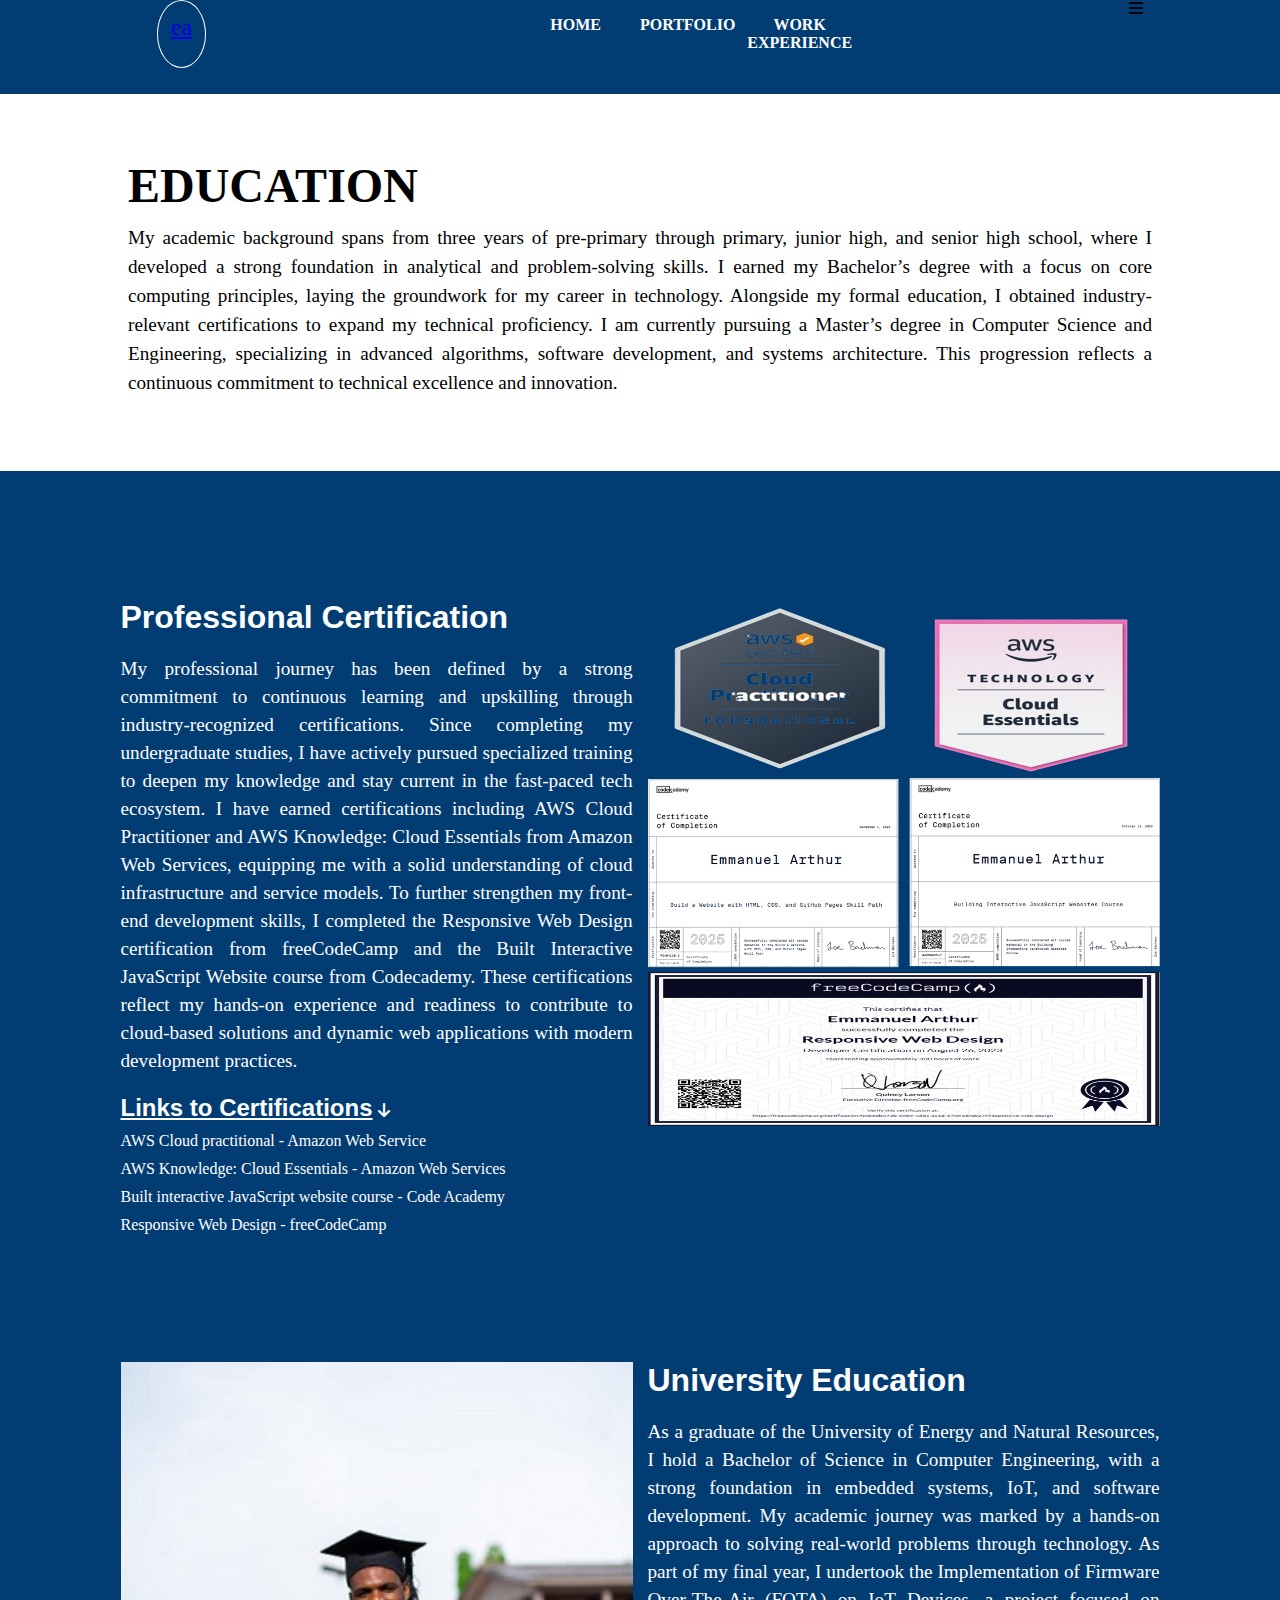
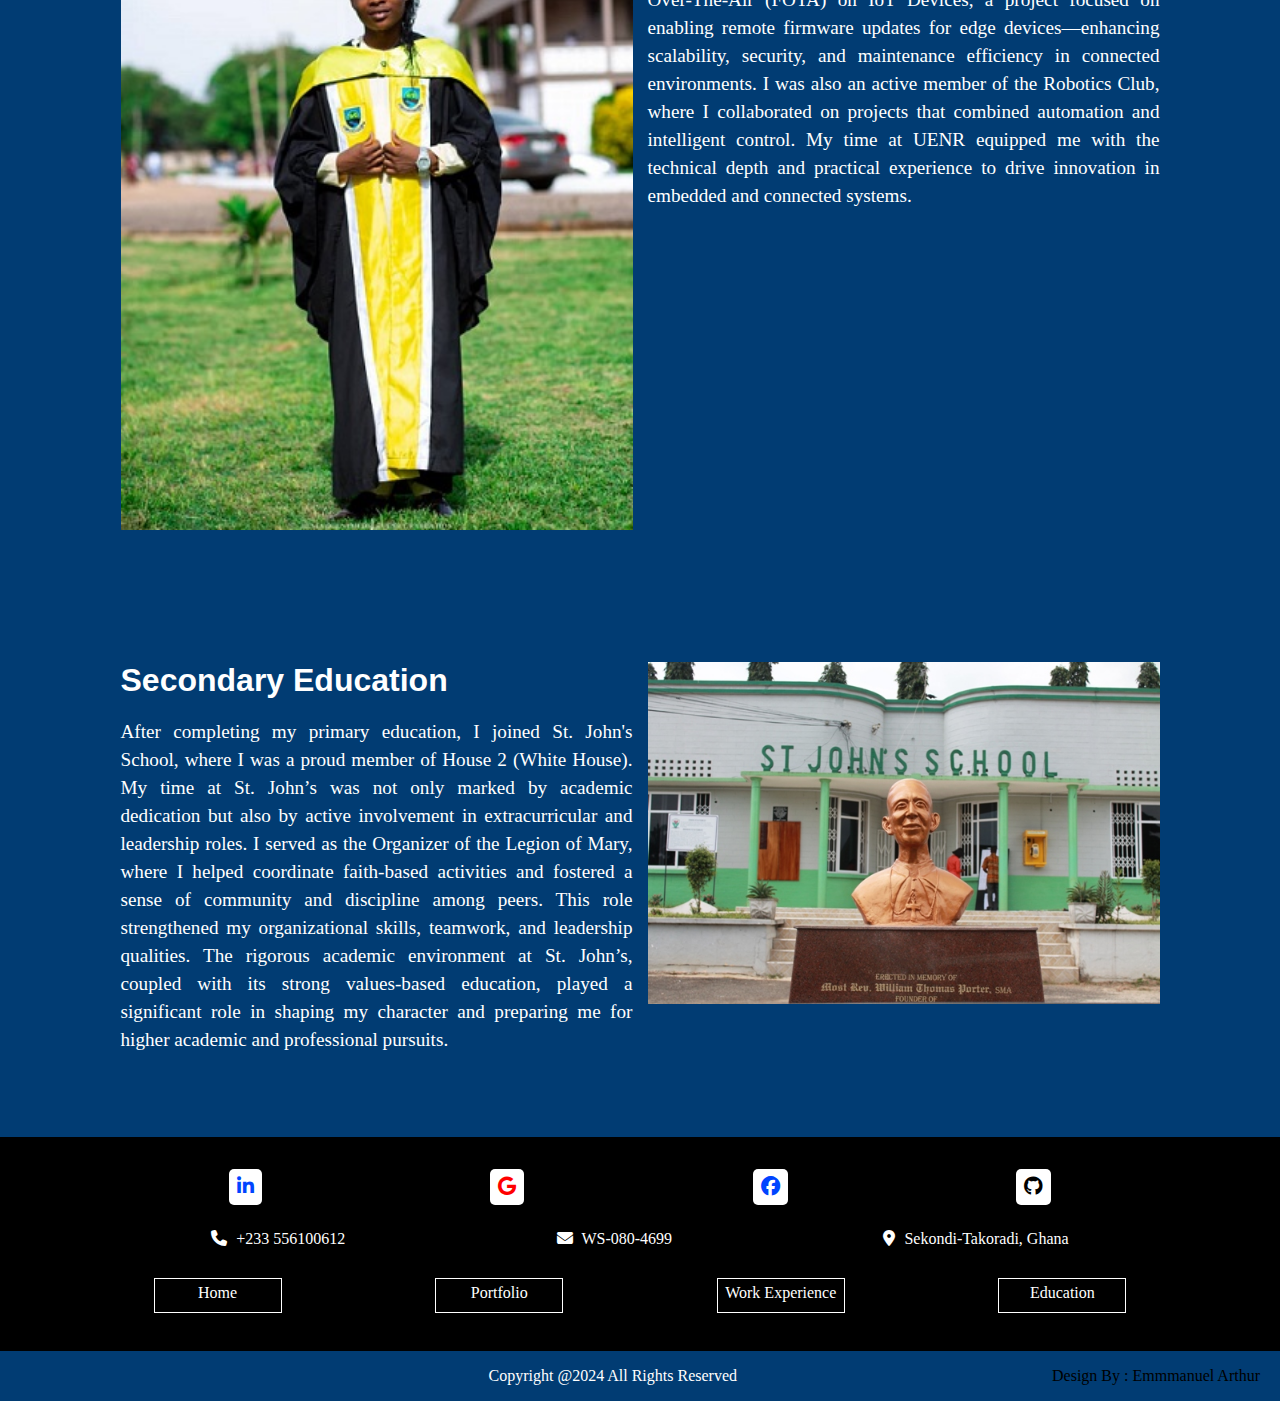
<file: education.html>
<!DOCTYPE html>
<html lang="en">
<head>
    <meta charset="UTF-8">
    <meta name="viewport" content="width=device-width, initial-scale=1.0">
    <title>Education</title>
    <link rel="stylesheet" href="./styles/home_styles.css">
    <link rel="stylesheet" href="./styles/education_styles.css">
    <link rel="stylesheet" href="./styles/project_styles.css">
    <link rel="stylesheet" href="https://cdnjs.cloudflare.com/ajax/libs/font-awesome/6.5.1/css/all.min.css">
</head>
<body>
    <nav>
        <div id="icon"><a href="./index.html">ea</a></div>
        <ul>
            <li><a href="./index.html">HOME</a></li>
            <li><a href="./project.html">PORTFOLIO</a></li>
            <li><a href="./work_experience.html">WORK EXPERIENCE</a></li>
        </ul>
        <i class="fa fa-bars" id="menu-icon" onclick="showMenu()"></i>
    </nav>
    <div id="education-header">
        <h8>EDUCATION</h8>
        <p>My academic background spans from three years of pre-primary through primary, junior high, and senior high school, where I developed a strong foundation in analytical and problem-solving skills. I earned my Bachelor’s degree with a focus on core computing principles, laying the groundwork for my career in technology. Alongside my formal education, I obtained industry-relevant certifications to expand my technical proficiency. I am currently pursuing a Master’s degree in Computer Science and Engineering, specializing in advanced algorithms, software development, and systems architecture. This progression reflects a continuous commitment to technical excellence and innovation.</p>
    </div>
    <div id="education-section">
        <div class="education-container">
            <div class="education-details">
                <h7>Professional Certification</h7>
                <p>My professional journey has been defined by a strong commitment to continuous learning and upskilling through industry-recognized certifications. Since completing my undergraduate studies, I have actively pursued specialized training to deepen my knowledge and stay current in the fast-paced tech ecosystem. I have earned certifications including AWS Cloud Practitioner and AWS Knowledge: Cloud Essentials from Amazon Web Services, equipping me with a solid understanding of cloud infrastructure and service models. To further strengthen my front-end development skills, I completed the Responsive Web Design certification from freeCodeCamp and the Built Interactive JavaScript Website course from Codecademy. These certifications reflect my hands-on experience and readiness to contribute to cloud-based solutions and dynamic web applications with modern development practices.</p>
                <span id="cert-links-header">Links to Certifications</span><i class="fa fa-arrow-down"></i>
                <div id="cert-links">
                    <a href="https://www.credly.com/badges/ae5a25a7-b95c-45ff-b2c6-5602620f9922/public_url" target="_blank">AWS Cloud practitional - Amazon Web Service</a>
                    <a href="https://www.credly.com/badges/5d7f3197-0994-4041-a4f9-4774304a9c0e/public_url" target="_blank">AWS Knowledge: Cloud Essentials - Amazon Web Services</a>
                    <a href="https://www.codecademy.com/profiles/dev0424997765/certificates/36ae898a1d1c8524815305b2d1d2ebab" target="_blank">Built interactive JavaScript website course - Code Academy</a>
                    <a href="https://freecodecamp.org/certification/fccb6eb073b-e9b9-4d6c-ac1d-570936fab27f/responsive-web-design" target="_blank">Responsive Web Design - freeCodeCamp</a>
                </div>
            </div>
            <div class="education-img">
                <img src="./image/cert.png" alt="project-img-1">
            </div>
        </div>
        <div class="education-container">
            <div class="education-img item-order-img">
                <img src="./image/grad_pic.jpg" alt="project-img-1">
            </div>
            <div class="education-details item-order-details">
                <h7>University Education</h7>
                <p>As a graduate of the University of Energy and Natural Resources, I hold a Bachelor of Science in Computer Engineering, with a strong foundation in embedded systems, IoT, and software development. My academic journey was marked by a hands-on approach to solving real-world problems through technology. As part of my final year, I undertook the Implementation of Firmware Over-The-Air (FOTA) on IoT Devices, a project focused on enabling remote firmware updates for edge devices—enhancing scalability, security, and maintenance efficiency in connected environments. I was also an active member of the Robotics Club, where I collaborated on projects that combined automation and intelligent control. My time at UENR equipped me with the technical depth and practical experience to drive innovation in embedded and connected systems.</p>
            </div>
        </div>
        <div class="education-container">
            <div class="education-details item-order-details">
                <h7>Secondary Education</h7>
                <p>After completing my primary education, I joined St. John's School, where I was a proud member of House 2 (White House). My time at St. John’s was not only marked by academic dedication but also by active involvement in extracurricular and leadership roles. I served as the Organizer of the Legion of Mary, where I helped coordinate faith-based activities and fostered a sense of community and discipline among peers. This role strengthened my organizational skills, teamwork, and leadership qualities. The rigorous academic environment at St. John’s, coupled with its strong values-based education, played a significant role in shaping my character and preparing me for higher academic and professional pursuits.</p>
            </div>
            <div class="education-img item-order-img">
                <img src="./image/St_Johns-School_Sekondi.jpg" alt="project-img-1">
            </div>
        </div>
    </div>
    <footer>
        <div id="socials">
            <a href="https://www.linkedin.com/in/dhaka-art" target="_blank"><i class="fa-brands fa-linkedin-in"></i></a>
            <a href="mailto:arthuremmanuel45@gmail.com" target="_blank"><i class="fa-brands fa-google"></i></a>
            <a href="https://www.facebook.com/share/196Rp4WnuY/ " target="_blank"><i class="fa-brands fa-facebook"></i></a>
            <a href="https://www.github.com/Arthur-Emmanuel45" target="_blank"><i class="fa-brands fa-github"></i></a>
        </div>
        <div id="address">
            <p><i class="fa-solid fa-phone"></i> +233 556100612</p>
            <p><i class="fa-solid fa-envelope"></i> WS-080-4699</p>
            <p><i class="fa-solid fa-location-dot"></i> Sekondi-Takoradi, Ghana</p>
        </div>        
        <div id="footer-nav">           
            <a href="./index.html">Home</a>
            <a href="./project.html">Portfolio</a>
            <a href="./work_experience.html">Work Experience</a>
            <a href="./education.html">Education</a>
        </div>
    </footer>
    <div id="rights">
        <p>Copyright @2024 All Rights Reserved</p>
        <p>Design By : Emmmanuel Arthur</p>
    </div>
    <script src="./home_script.js"></script>
</body>
</html>
</file>
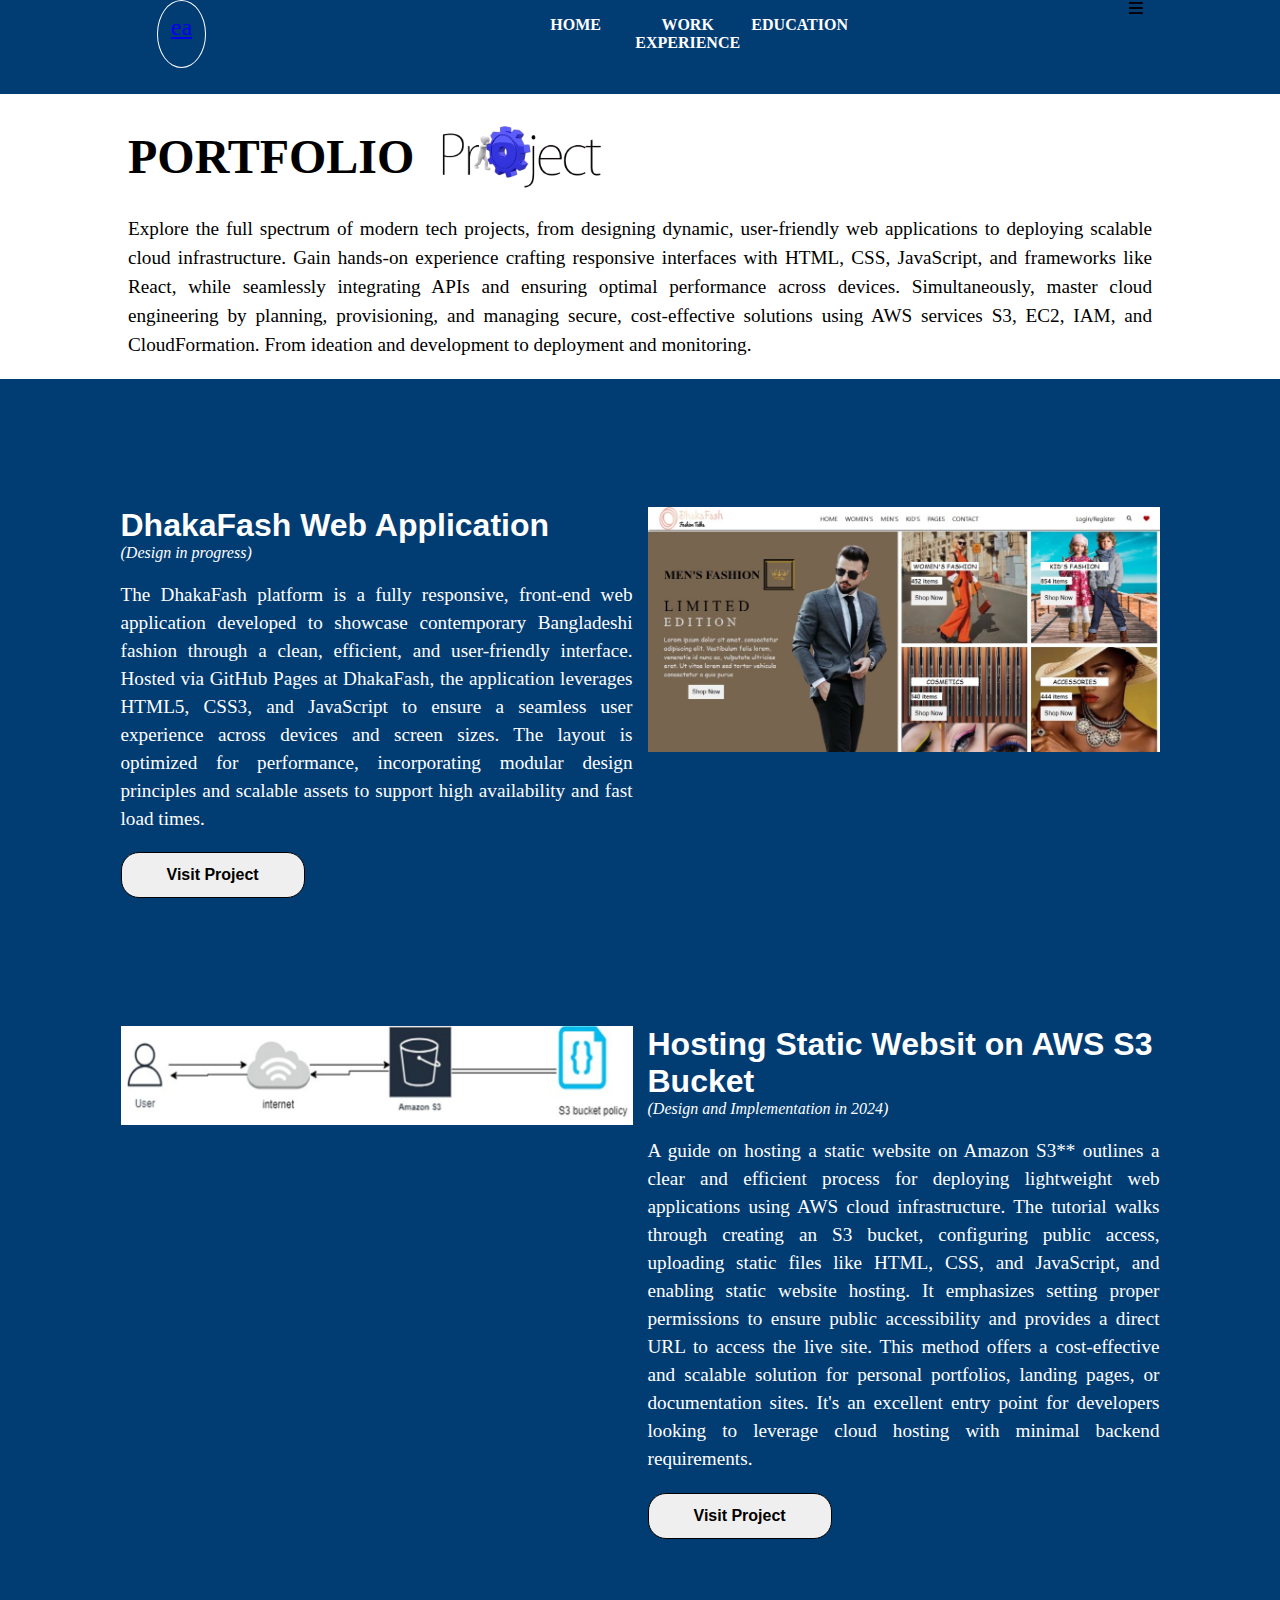
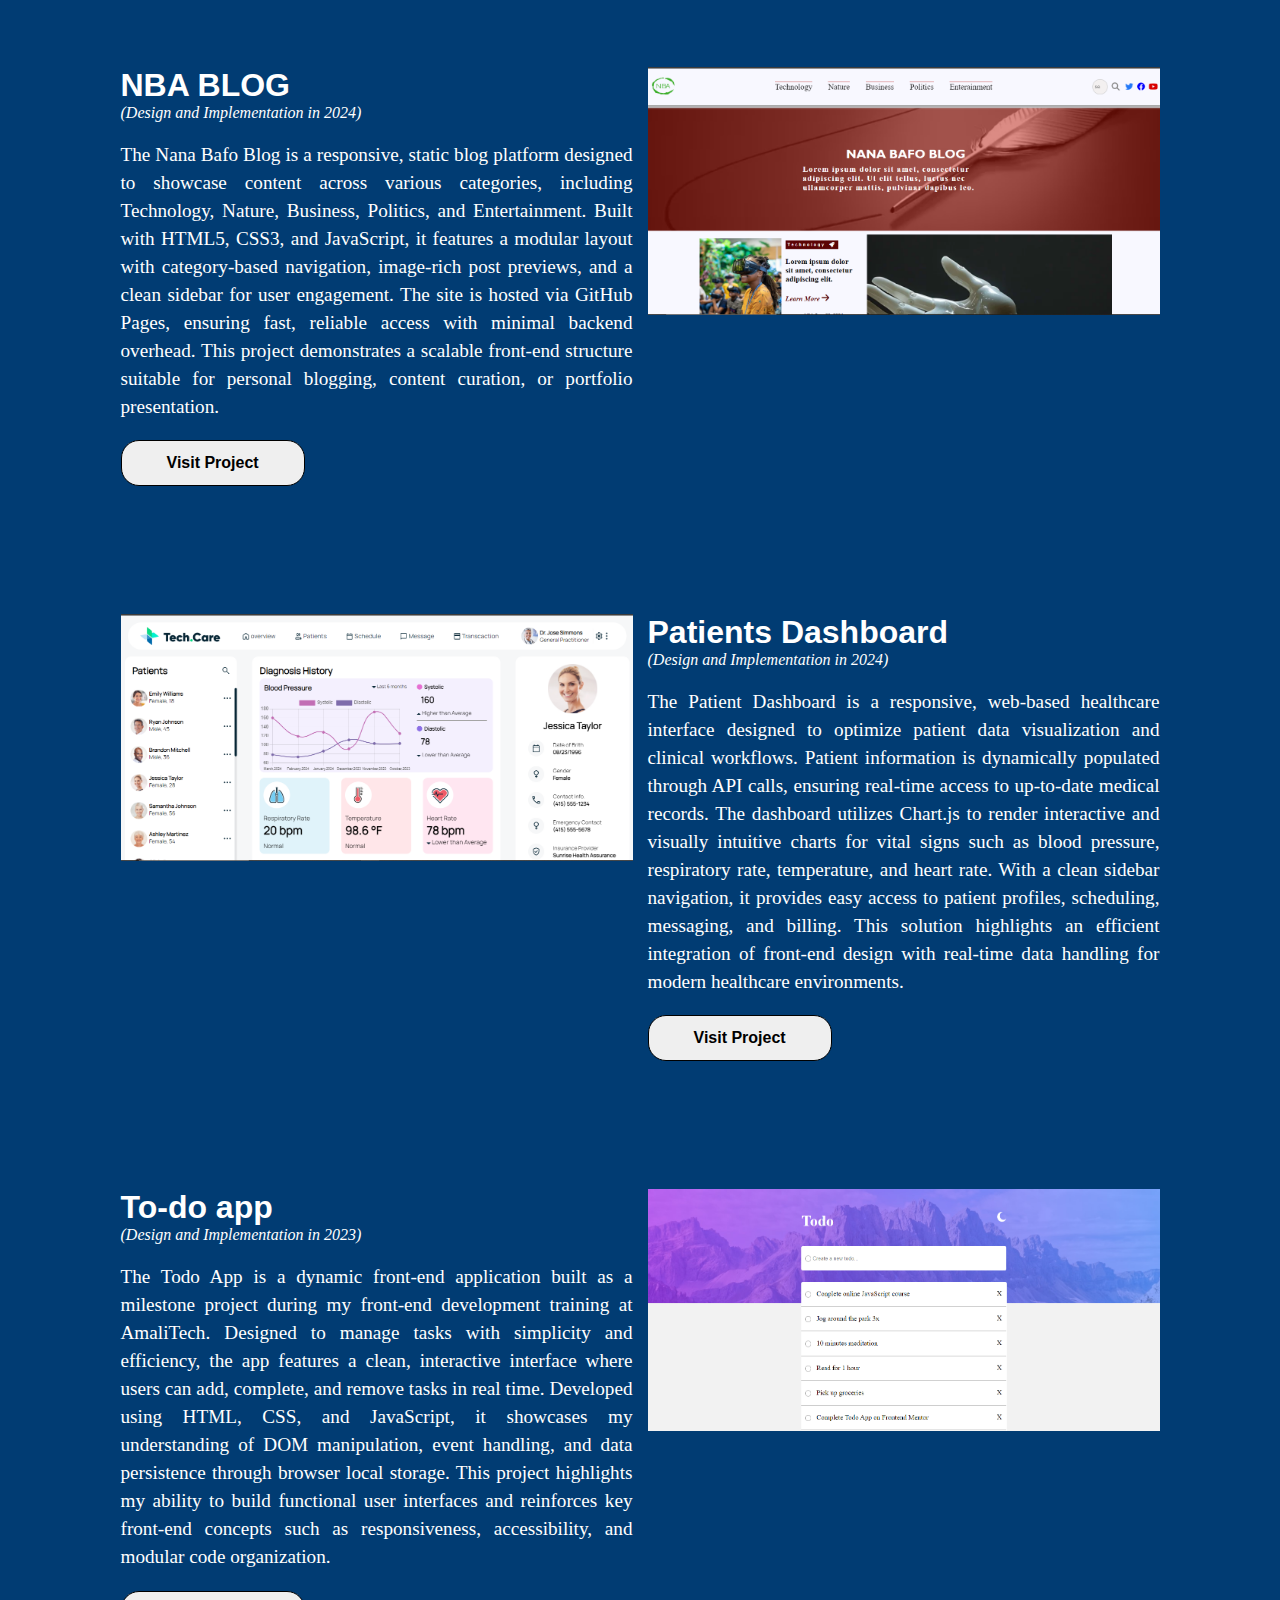
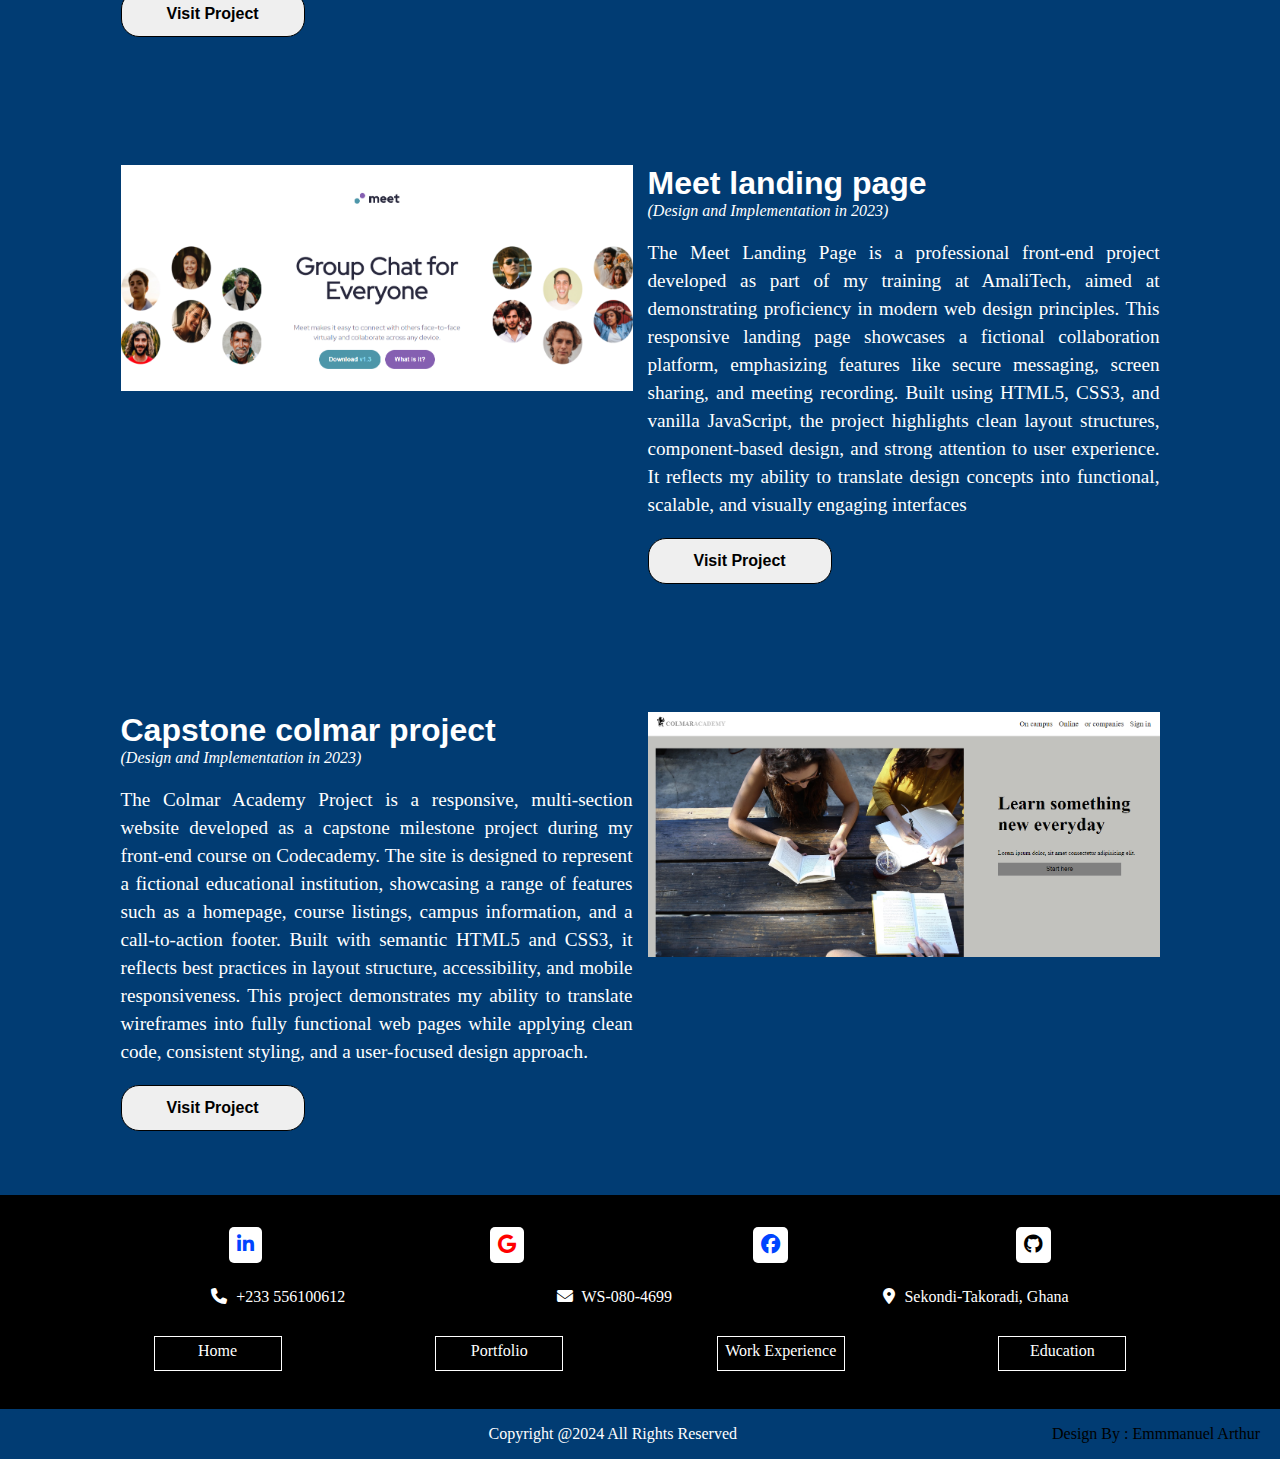
<file: project.html>
<!DOCTYPE html>
<html lang="en">
<head>
    <meta charset="UTF-8">
    <meta name="viewport" content="width=device-width, initial-scale=1.0">
    <title>Project</title>
    <link rel="stylesheet" href="./styles/home_styles.css">
    <link rel="stylesheet" href="./styles/project_styles.css">
    <link rel="stylesheet" href="https://cdnjs.cloudflare.com/ajax/libs/font-awesome/6.5.1/css/all.min.css">

</head>        
    <nav>
        <div id="icon"><a href="./index.html">ea</a></div>
        <ul>
            <li><a href="./index.html">HOME</a></li>
            <li><a href="./work_experience.html">WORK EXPERIENCE</a></li>
            <li><a href="./education.html">EDUCATION</a></li>
        </ul>
        <i class="fa fa-bars" id="menu-icon" onclick="showMenu()"></i>
    </nav>
    <div id="portfolio-container">
        <div id="portfolio-heading">
            <span>PORTFOLIO</span>
            <img src="./image/project-header.png" alt="PROJECT">
        </div>
        <P>Explore the full spectrum of modern tech projects, from designing dynamic, user-friendly web applications to deploying scalable cloud infrastructure. Gain hands-on experience crafting responsive interfaces with HTML, CSS, JavaScript, and frameworks like React, while seamlessly integrating APIs and ensuring optimal performance across devices. Simultaneously, master cloud engineering by planning, provisioning, and managing secure, cost-effective solutions using AWS services S3, EC2, IAM, and CloudFormation. From ideation and development to deployment and monitoring.</P>
    </div>
    <div id="poject-section">
        <div class="project-container">
            <div class="project-details">
                <h7>DhakaFash Web Application</h7>
                <i>(Design in progress)</i>
                <p>The DhakaFash platform is a fully responsive, front-end web application developed to showcase contemporary Bangladeshi fashion through a clean, efficient, and user-friendly interface. Hosted via GitHub Pages at DhakaFash, the application leverages HTML5, CSS3, and JavaScript to ensure a seamless user experience across devices and screen sizes. The layout is optimized for performance, incorporating modular design principles and scalable assets to support high availability and fast load times.</p>
                <button><a target="_blank" href="https://arthur-emmanuel45.github.io/DhakaFash">Visit Project</a></button>
            </div>
            <div class="project-img">
                <img src="./image/dhaka_fash_img.jpg" alt="project-img-1">
            </div>
        </div>
        <div class="project-container">
            <div class="project-img item-order-img">
                <img src="./image/project_pics/s3_bucket_img.png" alt="project-img-2">
            </div>
            <div class="project-details item-order-details">
                <h7>Hosting Static Websit on AWS S3 Bucket</h7>
                <i>(Design and Implementation in 2024)</i>
                <p>A guide on hosting a static website on Amazon S3** outlines a clear and efficient process for deploying lightweight web applications using AWS cloud infrastructure. The tutorial walks through creating an S3 bucket, configuring public access, uploading static files like HTML, CSS, and JavaScript, and enabling static website hosting. It emphasizes setting proper permissions to ensure public accessibility and provides a direct URL to access the live site. This method offers a cost-effective and scalable solution for personal portfolios, landing pages, or documentation sites. It's an excellent entry point for developers looking to leverage cloud hosting with minimal backend requirements.</p>
                <button><a target="_blank" href="https://medium.com/@arthur.emmanuel45/hosting-a-static-website-on-amazon-s3-065f5372e429">Visit Project</a></button>
            </div>
        </div>
        <div class="project-container">
            <div class="project-details">
                <h7>NBA BLOG</h7>
                <i>(Design and Implementation in 2024)</i>
                <p>The Nana Bafo Blog is a responsive, static blog platform designed to showcase content across various categories, including Technology, Nature, Business, Politics, and Entertainment. Built with HTML5, CSS3, and JavaScript, it features a modular layout with category-based navigation, image-rich post previews, and a clean sidebar for user engagement. The site is hosted via GitHub Pages, ensuring fast, reliable access with minimal backend overhead. This project demonstrates a scalable front-end structure suitable for personal blogging, content curation, or portfolio presentation.</p>
                <button><a target="_blank" href="https://arthur-emmanuel45.github.io/NBA/">Visit Project</a></button>
            </div>
            <div class="project-img">
                <img src="./image/project_pics/nba.png" alt="project-img-4">
            </div>
        </div>
        <div class="project-container">
            <div class="project-img item-order-img">
                <img src="./image/project_pics/patients-dashboard.png" alt="project-img-3">
            </div>
            <div class="project-details item-order-details">
                <h7>Patients Dashboard</h7>
                <i>(Design and Implementation in 2024)</i>
                <p>The Patient Dashboard is a responsive, web-based healthcare interface designed to optimize patient data visualization and clinical workflows. Patient information is dynamically populated through API calls, ensuring real-time access to up-to-date medical records. The dashboard utilizes Chart.js to render interactive and visually intuitive charts for vital signs such as blood pressure, respiratory rate, temperature, and heart rate. With a clean sidebar navigation, it provides easy access to patient profiles, scheduling, messaging, and billing. This solution highlights an efficient integration of front-end design with real-time data handling for modern healthcare environments.</p>
                <button><a target="_blank" href="https://arthur-emmanuel45.github.io/patients_dashboard/">Visit Project</a></button>
            </div>
        </div>
        <div class="project-container">
            <div class="project-details">
                <h7>To-do app</h7>
                <i>(Design and Implementation in 2023)</i>
                <p>The Todo App is a dynamic front-end application built as a milestone project during my front-end development training at AmaliTech. Designed to manage tasks with simplicity and efficiency, the app features a clean, interactive interface where users can add, complete, and remove tasks in real time. Developed using HTML, CSS, and JavaScript, it showcases my understanding of DOM manipulation, event handling, and data persistence through browser local storage. This project highlights my ability to build functional user interfaces and reinforces key front-end concepts such as responsiveness, accessibility, and modular code organization.</p>
                <button><a target="_blank" href="https://arthur-emmanuel45.github.io/Todo-app/">Visit Project</a></button>
            </div>
            <div class="project-img">
                <img src="./image/project_pics/todo-list.png" alt="project-img-5">
            </div>
        </div>
        <div class="project-container">
            <div class="project-img item-order-img">
                <img src="./image/project_pics/meet-landing.png" alt="project-img-6">
            </div>
            <div class="project-details item-order-details">
                <h7>Meet landing page</h7>
                <i>(Design and Implementation in 2023)</i>
                <p>The Meet Landing Page is a professional front-end project developed as part of my training at AmaliTech, aimed at demonstrating proficiency in modern web design principles. This responsive landing page showcases a fictional collaboration platform, emphasizing features like secure messaging, screen sharing, and meeting recording. Built using HTML5, CSS3, and vanilla JavaScript, the project highlights clean layout structures, component-based design, and strong attention to user experience. It reflects my ability to translate design concepts into functional, scalable, and visually engaging interfaces</p>
                <button><a target="_blank" href="https://arthur-emmanuel45.github.io/meet-landing-page/">Visit Project</a></button>
            </div>
        </div>
        <div class="project-container">
            <div class="project-details">
                <h7>Capstone colmar project</h7>
                <i>(Design and Implementation in 2023)</i>
                <p>The Colmar Academy Project is a responsive, multi-section website developed as a capstone milestone project during my front-end course on Codecademy. The site is designed to represent a fictional educational institution, showcasing a range of features such as a homepage, course listings, campus information, and a call-to-action footer. Built with semantic HTML5 and CSS3, it reflects best practices in layout structure, accessibility, and mobile responsiveness. This project demonstrates my ability to translate wireframes into fully functional web pages while applying clean code, consistent styling, and a user-focused design approach.</p>
                <button><a target="_blank" href="https://arthur-emmanuel45.github.io/capstone_colmar_project/">Visit Project</a></button>
            </div>
            <div class="project-img">
                <img src="./image/project_pics/capstone.png" alt="project-img-7">
            </div>
        </div>
    </div>
    <footer>
        <div id="socials">
            <a href="https://www.linkedin.com/in/dhaka-art" target="_blank"><i class="fa-brands fa-linkedin-in"></i></a>
            <a href="mailto:arthuremmanuel45@gmail.com" target="_blank"><i class="fa-brands fa-google"></i></a>
            <a href="https://www.facebook.com/share/196Rp4WnuY/ " target="_blank"><i class="fa-brands fa-facebook"></i></a>
            <a href="https://www.github.com/Arthur-Emmanuel45" target="_blank"><i class="fa-brands fa-github"></i></a>
        </div>
        <div id="address">
            <p><i class="fa-solid fa-phone"></i> +233 556100612</p>
            <p><i class="fa-solid fa-envelope"></i> WS-080-4699</p>
            <p><i class="fa-solid fa-location-dot"></i> Sekondi-Takoradi, Ghana</p>
        </div>        
        <div id="footer-nav">
            <a href="./index.html">Home</a>
            <a href="./project.html">Portfolio</a>
            <a href="./work_experience.html">Work Experience</a>
            <a href="./education.html">Education</a>
        </div>
    </footer>
    <div id="rights">
        <p>Copyright @2024 All Rights Reserved</p>
        <p>Design By : Emmmanuel Arthur</p>
    </div>
    <script src="./home_script.js"></script>
</body>
</html>
</file>
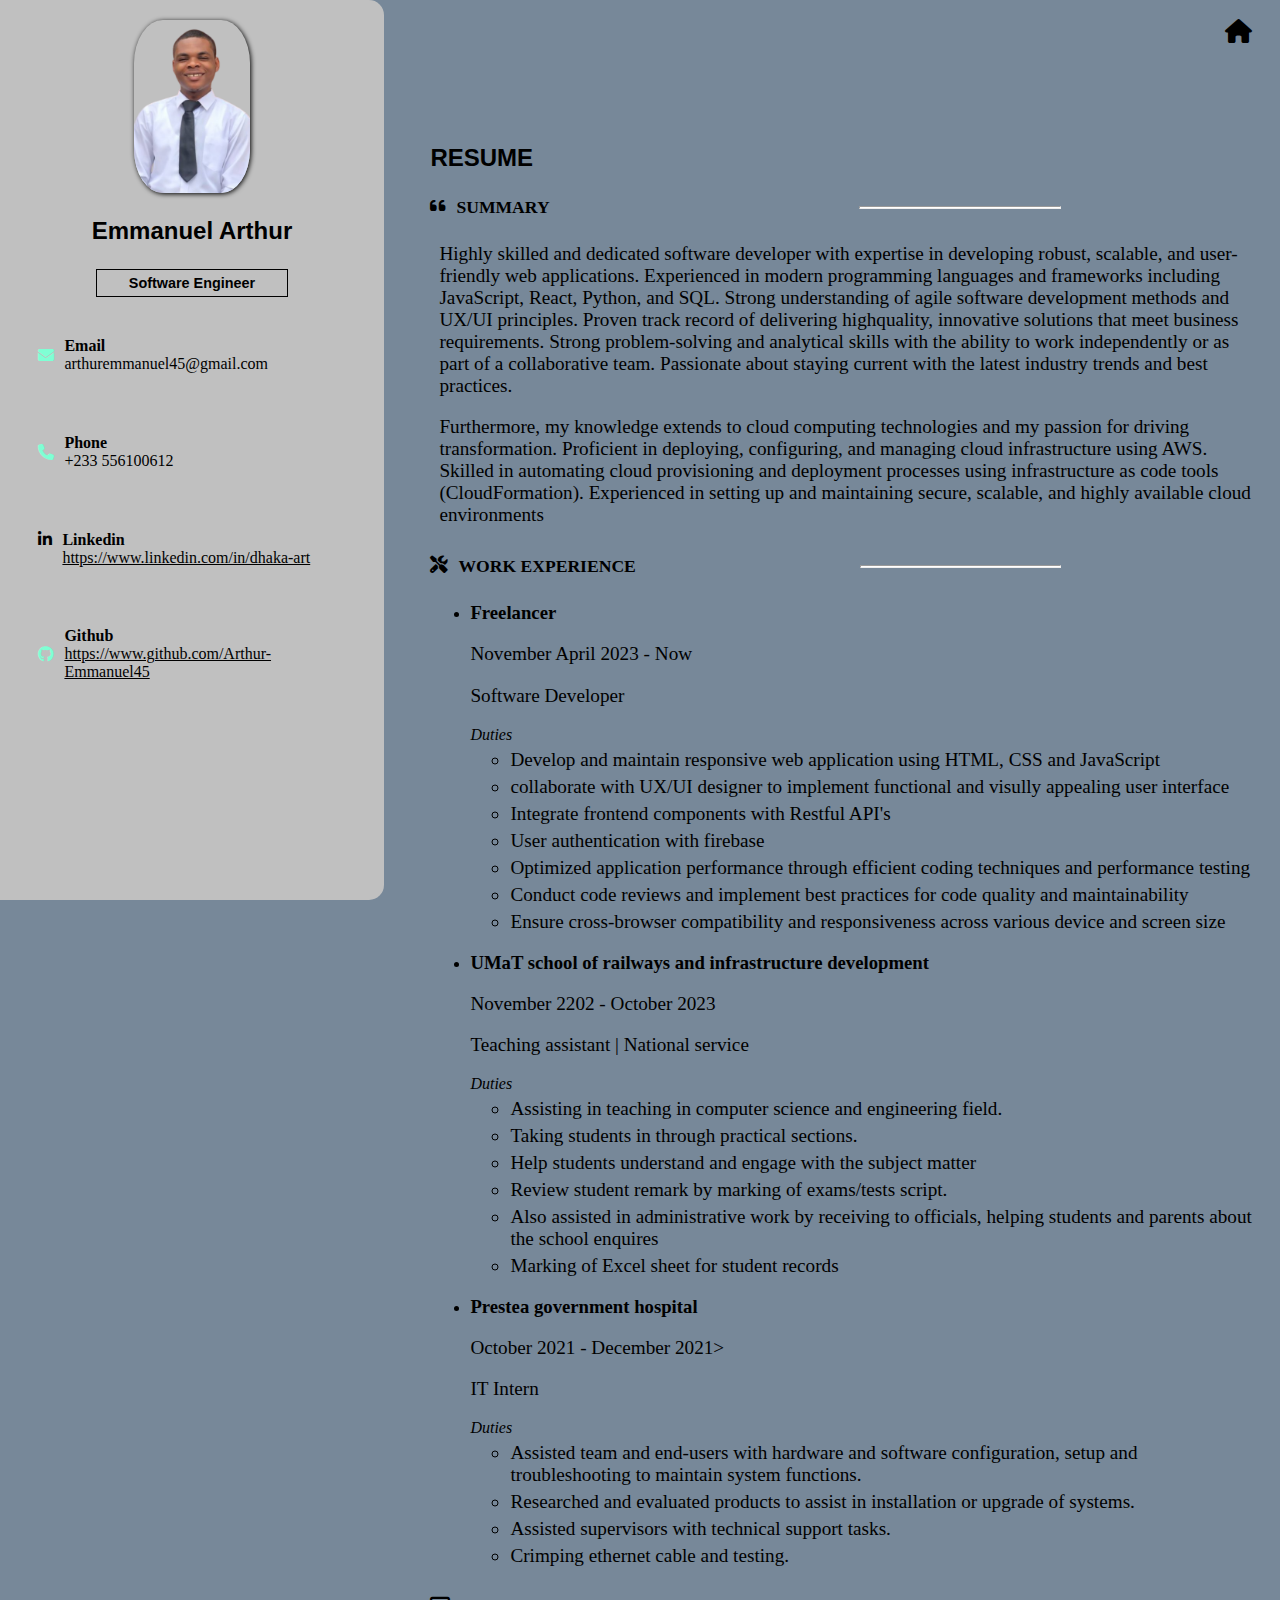
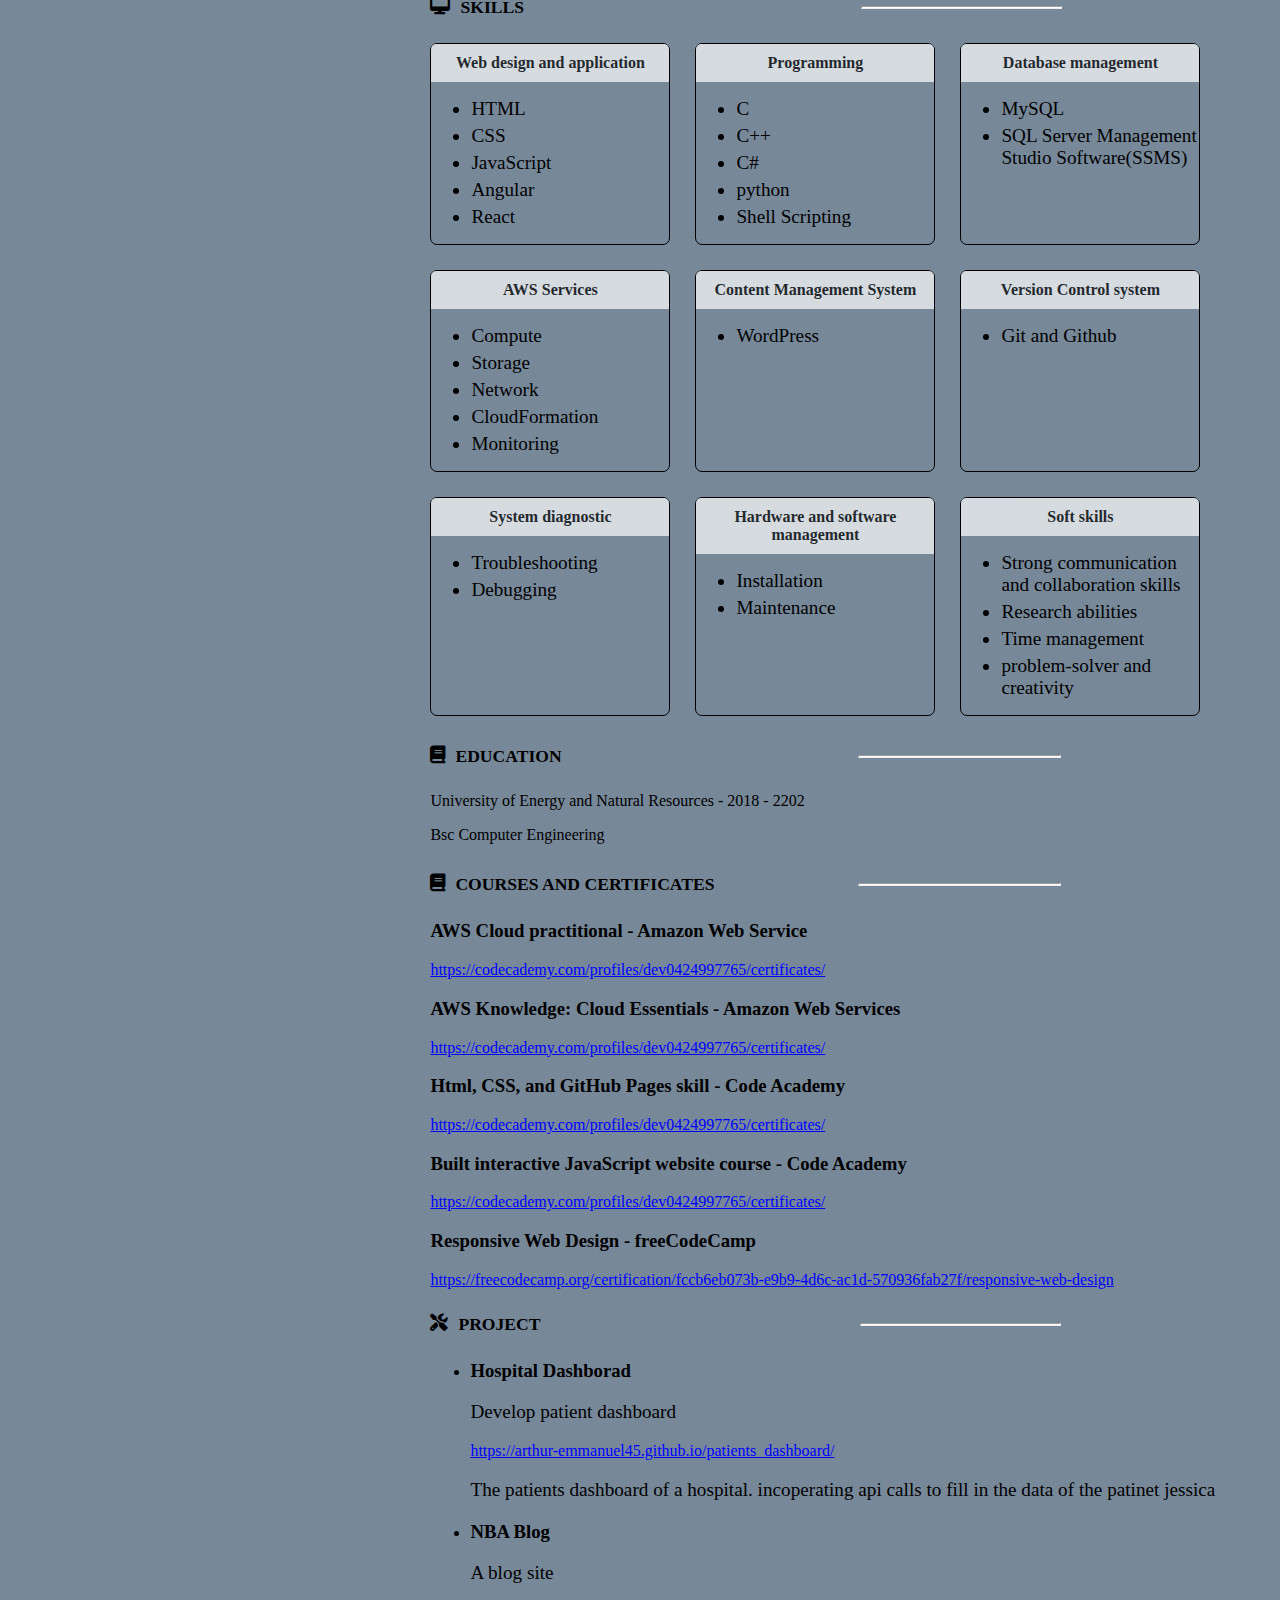
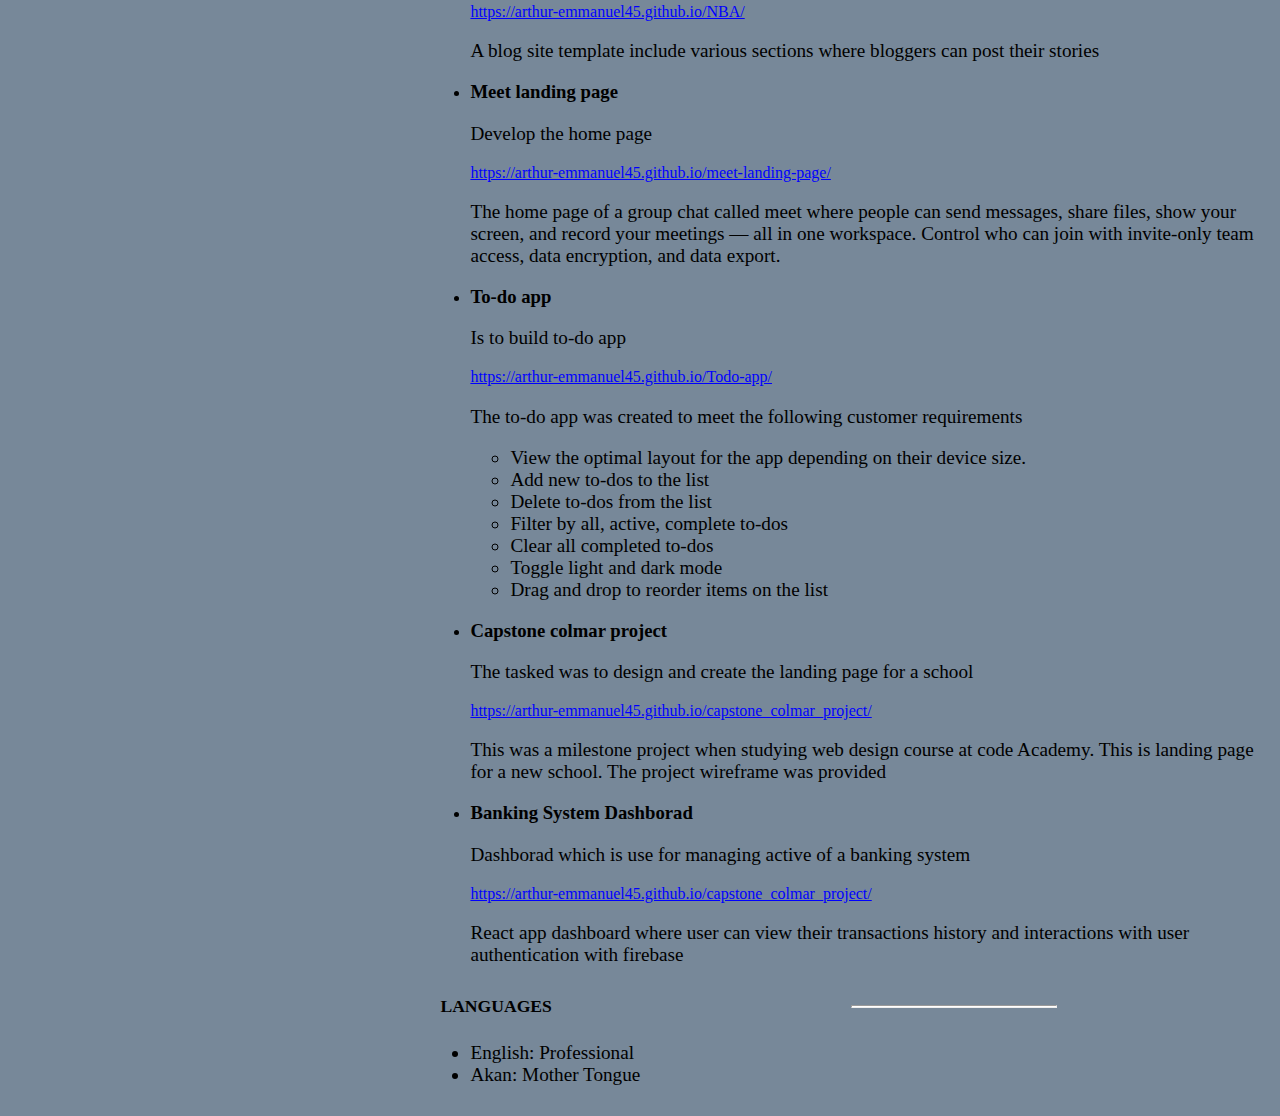
<file: resume.html>
<!DOCTYPE html>
<html lang="en">
<head>
    <meta charset="UTF-8">
    <meta name="viewport" content="width=device-width, initial-scale=1.0">
    <link rel="stylesheet" href="./fontawesome-free-6.5.1-web/css/all.css">
    <link rel="stylesheet" href="./styles/resume_styles.css">
    <title>portfolio</title>
</head>
<body>
    <nav>
        <a href="./index.html"><i class="fa fa-house"></i></a>
    </nav>
    <header>
        <div id="profile-pic">
            <img src="./image/profile_pix2.png" alt="profile picture">
        </div>
        <p id="name">Emmanuel Arthur</p>
        <p id="status">Software Engineer</p>
        <div id="personal-info-container">
            <div class="info-data-container">
                <i class="fa fa-envelope"></i>
                <div class="personal-info">
                    <p>Email</p>
                    <p>arthuremmanuel45@gmail.com</p>
                </div>
            </div>
            <div class="info-data-container">
                <i class="fa fa-phone"></i>
                <div class="personal-info">
                    <p>Phone</p>
                    <p>+233 556100612</p>
                </div>
            </div>
            <div class="info-data-container">
                <i class="fa-brands fa-linkedin-in"></i>
                <div class="personal-info">
                    <p>Linkedin</p>
                    <a href="https://www.linkedin.com/in/dhaka-art">https://www.linkedin.com/in/dhaka-art</a>
                </div>
            </div>
            <div class="info-data-container">
                <i class="fa-brands fa-github"></i>
                <div class="personal-info">
                    <p>Github</p>
                    <a href="https://www.github.com/Arthur-Emmanuel45">https://www.github.com/Arthur-Emmanuel45</a>
                </div>
            </div>
        </div>
    </header>
    <main>
        <h1>RESUME</h1>

        <div class="title">
            <div class="head-title-containter">
                <i class="fa fa-quote-left"></i>
                <div class="title-containter">
                    <h2>SUMMARY</h2>
                    <hr class="title-line">
                </div>
            </div>
            <p class="summary-data">
                Highly skilled and dedicated software developer with expertise in developing robust, scalable,
                and user-friendly web applications. Experienced in modern programming languages and
                frameworks including JavaScript, React, Python, and SQL. Strong understanding of agile
                software development methods and UX/UI principles. Proven track record of delivering highquality, innovative solutions that meet business requirements. Strong problem-solving and
                analytical skills with the ability to work independently or as part of a collaborative team.
                Passionate about staying current with the latest industry trends and best practices.
            </p>
            <p class="summary-data">
                Furthermore, my knowledge extends to cloud computing technologies and my passion for
                driving transformation. Proficient in deploying, configuring, and managing cloud infrastructure
                using AWS. Skilled in automating cloud provisioning and deployment processes using
                infrastructure as code tools (CloudFormation). Experienced in setting up and maintaining secure,
                scalable, and highly available cloud environments            
            </p>
        </div>
        <div class="title">
            <div class="head-title-containter">
                <i class="fa fa-tools"></i>
                <div class="title-containter">
                    <h2>WORK EXPERIENCE</h2>
                    <hr class="title-line">
                </div>
            </div>
            <ul>
                <li>
                    <h3>Freelancer</h3>
                    <p>November April 2023 - Now</p>
                    <p>Software Developer</p>
                    <i>Duties</i>
                    <ul class="dutie-list">
                        <li>Develop and maintain responsive web application using HTML, CSS and JavaScript</li>
                        <li>collaborate with UX/UI designer to implement functional and visully appealing user interface</li>
                        <li>Integrate frontend components with Restful API's</li>
                        <li>User authentication with firebase</li>
                        <li>Optimized application performance through efficient coding techniques and performance testing</li>
                        <li>Conduct code reviews and implement best practices for code quality and maintainability</li>
                        <li>Ensure cross-browser compatibility and responsiveness across various device and screen size</li>
                    </ul>
                </li>
                <li>
                    <h3>UMaT school of railways and infrastructure development</h3>
                    <p>November 2202 - October 2023</p>
                    <p>Teaching assistant | National service</p>
                    <i>Duties</i>
                    <ul class="dutie-list">
                        <li>Assisting in teaching in computer science and engineering field.</li>
                        <li>Taking students in through practical sections.</li>
                        <li>Help students understand and engage with the subject matter</li>
                        <li>Review student remark by marking of exams/tests script.</li>
                        <li>Also assisted in administrative work by receiving to officials, helping students and parents about the school enquires</li>
                        <li> Marking of Excel sheet for student records</li>
                    </ul>
                </li>
                <li>
                    <h3>Prestea government hospital</h3>
                    <p>October 2021 - December 2021></p>
                    <p>IT Intern</p>
                    <i>Duties</i>
                    <ul class="dutie-list">
                        <li>Assisted team and end-users with hardware and software configuration, setup and troubleshooting to maintain system functions.</li>
                        <li>Researched and evaluated products to assist in installation or upgrade of systems.</li>
                        <li>Assisted supervisors with technical support tasks.</li>
                        <li>Crimping ethernet cable and testing.</li>
                    </ul>
                </li>
            </ul>
        </div>
        <div class="title">
            <div class="head-title-containter">
                <i class="fa fa-desktop"></i>
                <div class="title-containter">
                    <h2>SKILLS</h2>
                    <hr class="title-line">
                </div>
            </div>
            <div id="skills">
                <div>
                    <h4>Web design and application</h4>
                    <ul>
                        <li>HTML</li>
                        <li>CSS</li>
                        <li>JavaScript</li>
                        <li>Angular</li>
                        <li>React</li>
                    </ul>
                </div>
                <div>
                    <h4>Programming</h4>
                    <ul>
                        <li>C</li>
                        <li>C++</li>
                        <li>C#</li>
                        <li>python</li>
                        <li>Shell Scripting</li>
                    </ul>
                </div>
                <div>
                    <h4>Database management</h4>
                    <ul>
                        <li>MySQL</li>
                        <li>SQL Server Management Studio Software(SSMS)</li>
                    </ul>
                </div>
                <div>
                    <h4>AWS Services</h4>
                    <ul>
                        <li>Compute</li>
                        <li>Storage</li>
                        <li>Network</li>
                        <li>CloudFormation</li>
                        <li>Monitoring</li>
                    </ul>
                </div>
                <div>
                    <h4>Content Management System</h4>
                    <ul>
                        <li>WordPress</li>
                    </ul>
                </div>
                <div>
                    <h4>Version Control system</h4>
                    <ul>
                        <li>Git and Github</li>
                    </ul>
                </div>
                <div>
                    <h4>System diagnostic</h4>
                    <ul>
                        <li>Troubleshooting</li>
                        <li>Debugging</li>
                    </ul>
                </div>
                <div>
                    <h4>Hardware and software management</h4>
                    <ul>
                        <li>Installation</li>
                        <li>Maintenance</li>
                    </ul>
                </div>
                <div>
                    <h4>Soft skills</h4>
                    <ul>
                        <li>Strong communication and collaboration skills</li>
                        <li>Research abilities</li>
                        <li>Time management</li>
                        <li>problem-solver and creativity</li>
                    </ul>
                </div>
            </div>
        </div>
        <div class="title">
            <div class="head-title-containter">
                <i class="fa fa-book"></i>
                <div class="title-containter">
                    <h2>EDUCATION</h2>
                    <hr class="title-line">
                </div>
            </div>
            <P>University of Energy and Natural Resources - 2018 - 2202</P>
            <P>Bsc Computer Engineering</P>
        </div>
        <div class="title">
            <div class="head-title-containter">
                <i class="fa fa-book"></i>
                <div class="title-containter">
                    <h2>COURSES AND CERTIFICATES</h2>
                    <hr class="title-line">
                </div>
            </div>
            <div>
                <h3>AWS Cloud practitional - Amazon Web Service</h3>
                <a href="https://www.credly.com/badges/ae5a25a7-b95c-45ff-b2c6-5602620f9922/public_url">https://codecademy.com/profiles/dev0424997765/certificates/</a>         
            </div>
            <div>
                <h3>AWS Knowledge: Cloud Essentials - Amazon Web Services</h3>
                <a href="https://www.credly.com/badges/5d7f3197-0994-4041-a4f9-4774304a9c0e/public_url">https://codecademy.com/profiles/dev0424997765/certificates/</a>         
            </div>
            <div>
                <h3>Html, CSS, and GitHub Pages skill - Code Academy</h3>
                <a href="https://www.codecademy.com/profiles/dev0424997765/certificates/5cadfefe5f1de806e9704577">https://codecademy.com/profiles/dev0424997765/certificates/</a>         
            </div>
            <div>
                <h3>Built interactive JavaScript website course - Code Academy</h3>
                <div>
                    <a href="https://www.codecademy.com/profiles/dev0424997765/certificates/36ae898a1d1c8524815305b2d1d2ebab">https://codecademy.com/profiles/dev0424997765/certificates/</a>    
                </div>
            <div>
                <h3>Responsive Web Design - freeCodeCamp</h3>
                <a href=" https://freecodecamp.org/certification/fccb6eb073b-e9b9-4d6c-ac1d-570936fab27f/responsive-web-design"> https://freecodecamp.org/certification/fccb6eb073b-e9b9-4d6c-ac1d-570936fab27f/responsive-web-design</a>    
            </div>
        </div>
        <div class="title">
            <div class="head-title-containter">
                <i class="fa fa-tools"></i>
                <div class="title-containter">
                    <h2>PROJECT</h2>
                    <hr class="title-line">
                </div>
            </div>
            <ul id="project-list">
                <li>
                    <h3>Hospital Dashborad</h3>
                    <p>Develop patient dashboard</p>
                    <a href="https://arthur-emmanuel45.github.io/patients_dashboard/">https://arthur-emmanuel45.github.io/patients_dashboard/</a>
                    <p>The patients dashboard of a hospital. incoperating api calls to fill in the data of the patinet jessica</p>
                </li>
                <li>
                    <h3>NBA Blog</h3>
                    <p>A blog site</p>
                    <a href="https://arthur-emmanuel45.github.io/NBA/">https://arthur-emmanuel45.github.io/NBA/</a>
                    <p>A blog site template include various sections where bloggers can post their stories</p>
                </li>
                <li>
                    <h3>Meet landing page</h3>
                    <p>Develop the home page</p>
                    <a href="https://arthur-emmanuel45.github.io/meet-landing-page/">https://arthur-emmanuel45.github.io/meet-landing-page/</a>
                    <p>The home page of a group chat called meet where people can send messages, share files, show your screen, and record your meetings — all in one workspace. Control who can join with invite-only team access, data encryption, and data export.</p>
                </li>
                <li>
                    <h3>To-do app</h3>
                    <p>Is to build to-do app</p>
                    <a href="https://arthur-emmanuel45.github.io/Todo-app/">https://arthur-emmanuel45.github.io/Todo-app/</a>
                    <p>The to-do app was created to meet the following customer requirements</p>
                    <ul>
                        <li>View the optimal layout for the app depending on their device size.</li>
                        <li>Add new to-dos to the list</li>
                        <li>Delete to-dos from the list</li>
                        <li>Filter by all, active, complete to-dos</li>
                        <li>Clear all completed to-dos</li>
                        <li>Toggle light and dark mode</li>
                        <li>Drag and drop to reorder items on the list</li>
                    </ul>
                </li>
                <li>
                    <h3>Capstone colmar project</h3>
                    <p>The tasked was to design and create the landing page for a school</p>
                    <a href="https://arthur-emmanuel45.github.io/capstone_colmar_project/">https://arthur-emmanuel45.github.io/capstone_colmar_project/</a>
                    <p>This was a milestone project when studying web design course at code Academy. This is landing page for a new school. The project wireframe was provided</p>
                </li>
                <li>
                    <h3>Banking System Dashborad</h3>
                    <p>Dashborad which is use for managing active of a banking system</p>
                    <a href="https://arthur-emmanuel45.github.io/backingSystemDashbord/">https://arthur-emmanuel45.github.io/capstone_colmar_project/</a>
                    <p>React app dashboard where user can view their transactions history and interactions with user authentication with firebase</p>
                </li>
            </ul>
        </div>
        <div class="title">
            <div class="head-title-containter">
                <i class="fa fa-typewriter"></i>
                <div class="title-containter">
                    <h2>LANGUAGES</h2>
                    <hr class="title-line">
                </div>
            </div>
            <ul id="hobby">
                <li>English: Professional</li>
                <li>Akan: Mother Tongue</li>
            </ul>
        </div>
    </main>
</body>
</html>
</file>
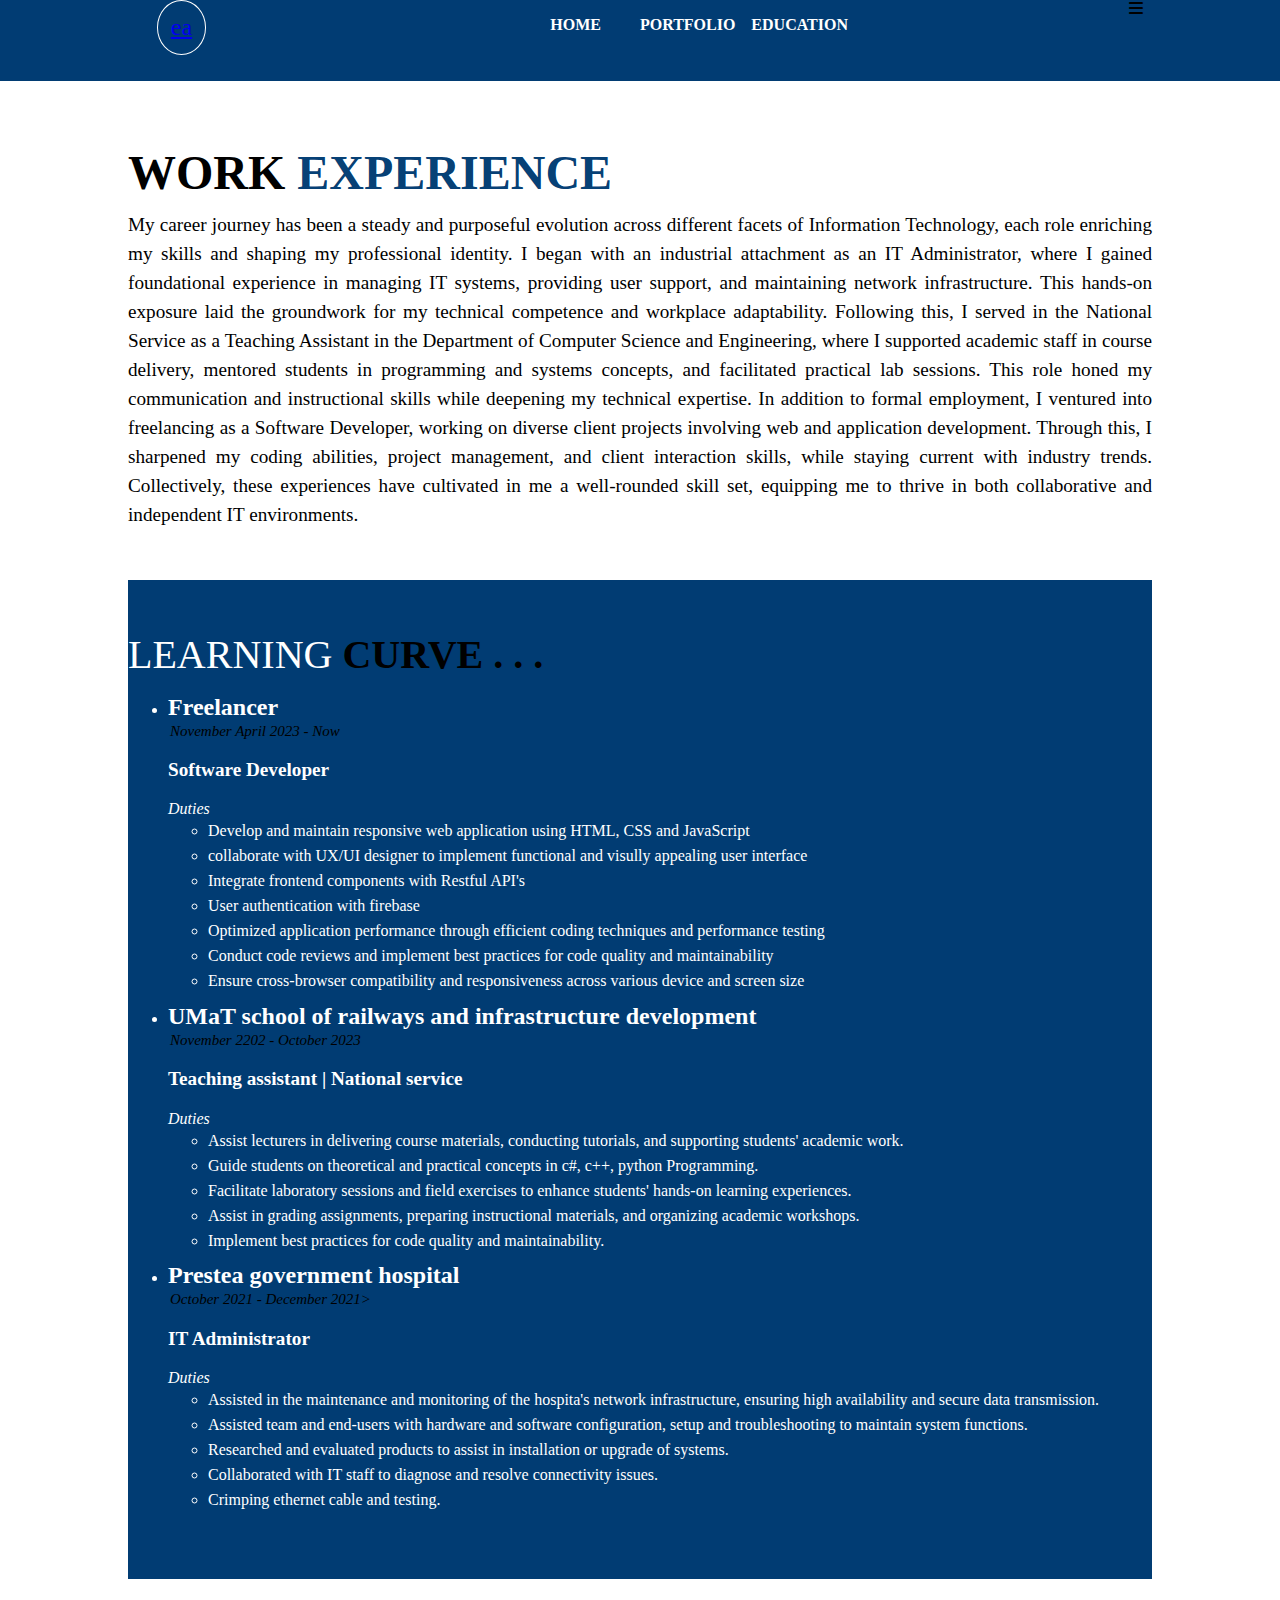
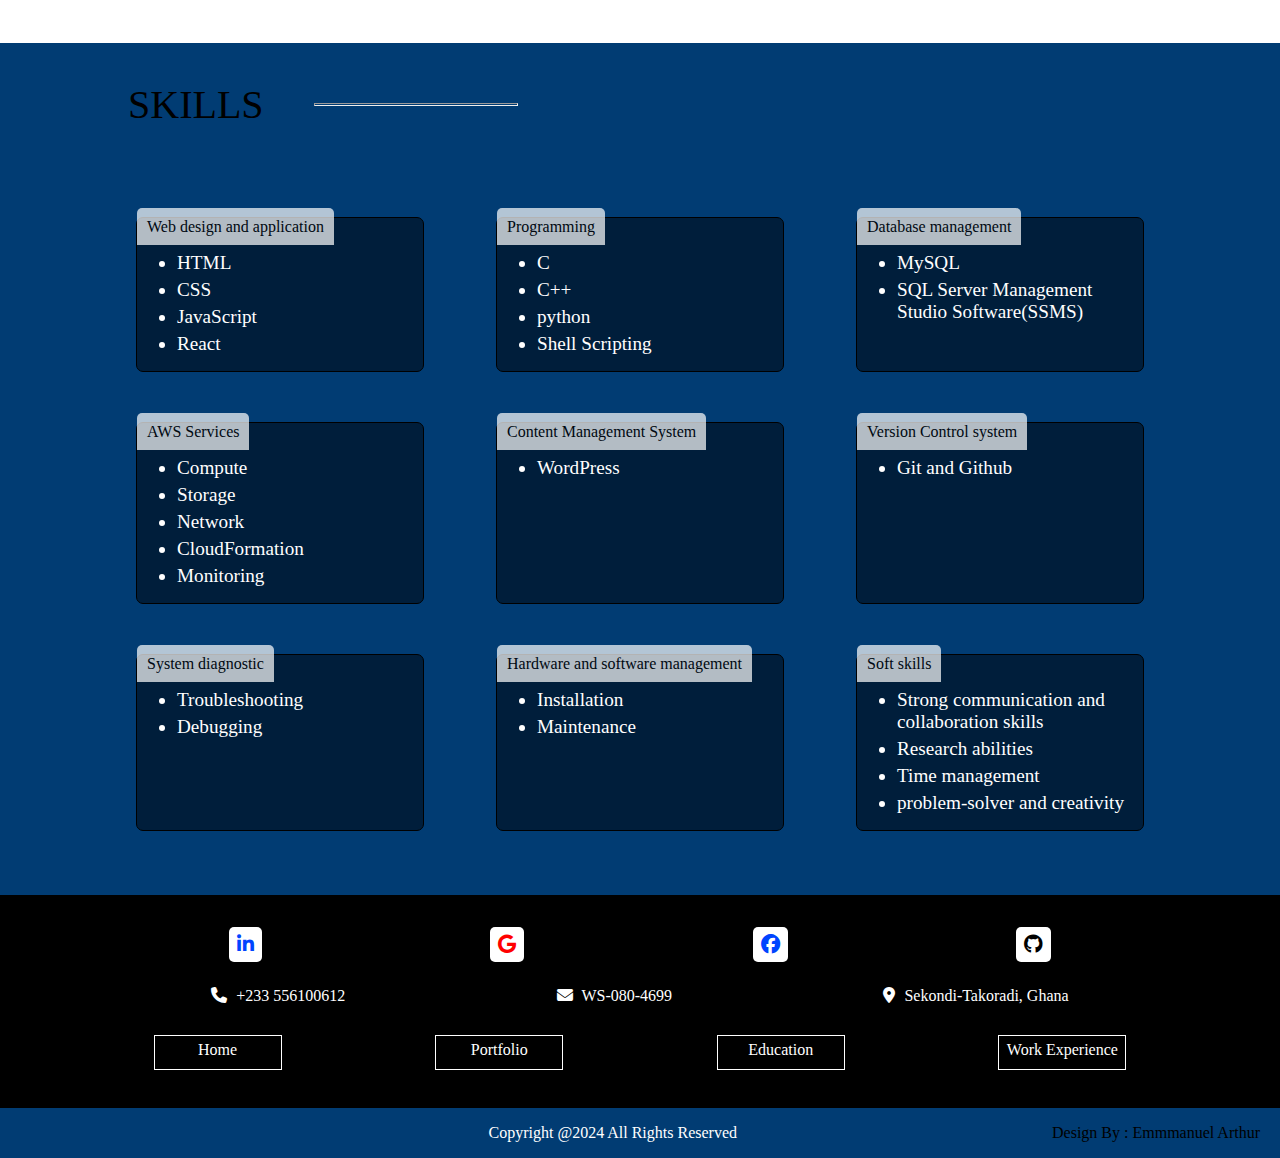
<file: work_experience.html>
<!DOCTYPE html>
<html lang="en">
<head>
    <meta charset="UTF-8">
    <meta name="viewport" content="width=device-width, initial-scale=1.0">
    <title>Work Experience</title>
    <link rel="stylesheet" href="./styles/home_styles.css">
    <link rel="stylesheet" href="./styles/work_experience-styles.css">
    <link rel="stylesheet" href="https://cdnjs.cloudflare.com/ajax/libs/font-awesome/6.5.1/css/all.min.css">
</head>
<body>
    <nav>
        <div id="icon"><a href="./index.html">ea</a></div>
        <ul>
            <li><a href="./index.html">HOME</a></li>
            <li><a href="./project.html">PORTFOLIO</a></li>
            <li><a href="./education.html">EDUCATION</a></li>
        </ul>
        <i class="fa fa-bars" id="menu-icon" onclick="showMenu()"></i>
    </nav>
    <div id="work-experience-header">
        <h8>WORK <strong style="color: #003b72fe;">EXPERIENCE</strong></h8>
        <p class="work-bio">My career journey has been a steady and purposeful evolution across different facets of Information Technology, each role enriching my skills and shaping my professional identity. I began with an industrial attachment as an IT Administrator, where I gained foundational experience in managing IT systems, providing user support, and maintaining network infrastructure. This hands-on exposure laid the groundwork for my technical competence and workplace adaptability.
            Following this, I served in the National Service as a Teaching Assistant in the Department of Computer Science and Engineering, where I supported academic staff in course delivery, mentored students in programming and systems concepts, and facilitated practical lab sessions. This role honed my communication and instructional skills while deepening my technical expertise.  
            In addition to formal employment, I ventured into freelancing as a Software Developer, working on diverse client projects involving web and application development. Through this, I sharpened my coding abilities, project management, and client interaction skills, while staying current with industry trends. Collectively, these experiences have cultivated in me a well-rounded skill set, equipping me to thrive in both collaborative and independent IT environments.
        </p>
        <div id="work-experience-list">
            <h9>LEARNING <strong style="color: #000;">CURVE . . .</strong></h9>
            <ul>
                <li>
                    <h11>Freelancer</h11>
                    <p class="work-date">November April 2023 - Now</p>
                    <p class="work-title">Software Developer</p>
                    <i>Duties</i>
                    <ul class="dutie-list">
                        <li>Develop and maintain responsive web application using HTML, CSS and JavaScript</li>
                        <li>collaborate with UX/UI designer to implement functional and visully appealing user interface</li>
                        <li>Integrate frontend components with Restful API's</li>
                        <li>User authentication with firebase</li>
                        <li>Optimized application performance through efficient coding techniques and performance testing</li>
                        <li>Conduct code reviews and implement best practices for code quality and maintainability</li>
                        <li>Ensure cross-browser compatibility and responsiveness across various device and screen size</li>
                    </ul>
                </li>
                <li>
                    <h11>UMaT school of railways and infrastructure development</h11>
                    <p class="work-date">November 2202 - October 2023</p>
                    <p class="work-title">Teaching assistant | National service</p>
                    <i>Duties</i>
                    <ul class="dutie-list">
                        <li>Assist lecturers in delivering course materials, conducting tutorials, and supporting students' academic work.</li>
                        <li>Guide students on theoretical and practical concepts in c#, c++, python Programming. </li>
                        <li>Facilitate laboratory sessions and field exercises to enhance students' hands-on learning experiences. </li>
                        <li>Assist in grading assignments, preparing instructional materials, and organizing academic workshops.</li>
                        <li>Implement best practices for code quality and maintainability.</li>
                    </ul>
                </li>
                <li>
                    <h11>Prestea government hospital</h11>
                    <p class="work-date">October 2021 - December 2021></p>
                    <p class="work-title">IT Administrator</p>
                    <i>Duties</i>
                    <ul class="dutie-list">
                        <li>Assisted in the maintenance and monitoring of the hospita's network infrastructure, ensuring high availability and secure data transmission.</li>
                        <li>Assisted team and end-users with hardware and software configuration, setup and troubleshooting to maintain system functions.</li>
                        <li>Researched and evaluated products to assist in installation or upgrade of systems.</li>
                        <li>Collaborated with IT staff to diagnose and resolve connectivity issues.</li>
                        <li>Crimping ethernet cable and testing.</li>
                    </ul>
                </li>
            </ul>
        </div>
 
    </div>
    <div class="skills-container">
        <div class="head-title-containter">
            <h9>SKILLS</h9>
            <hr class="title-line">
        </div>
        <div class="skills">
            <div>
                <h10>Web design and application</h10>
                <ul>
                    <li>HTML</li>
                    <li>CSS</li>
                    <li>JavaScript</li>
                    <li>React</li>
                </ul>
            </div>
            <div>
                <h10>Programming</h10>
                <ul>
                    <li>C</li>
                    <li>C++</li>
                    <li>python</li>
                    <li>Shell Scripting</li>
                </ul>
            </div>
            <div>
                <h10>Database management</h10>
                <ul>
                    <li>MySQL</li>
                    <li>SQL Server Management Studio Software(SSMS)</li>
                </ul>
            </div>
        </div>
        <div class="skills">
            <div>
                <h10>AWS Services</h10>
                <ul>
                    <li>Compute</li>
                    <li>Storage</li>
                    <li>Network</li>
                    <li>CloudFormation</li>
                    <li>Monitoring</li>
                </ul>
            </div>
            <div>
                <h10>Content Management System</h10>
                <ul>
                    <li>WordPress</li>
                </ul>
            </div>
            <div>
                <h10>Version Control system</h10>
                <ul>
                    <li>Git and Github</li>
                </ul>
            </div>
        </div>
        <div class="skills">
            <div>
                <h10>System diagnostic</h10>
                <ul>
                    <li>Troubleshooting</li>
                    <li>Debugging</li>
                </ul>
            </div>
            <div>
                <h10>Hardware and software management</h10>
                <ul>
                    <li>Installation</li>
                    <li>Maintenance</li>
                </ul>
            </div>
            <div>
                <h10>Soft skills</h10>
                <ul>
                    <li>Strong communication and collaboration skills</li>
                    <li>Research abilities</li>
                    <li>Time management</li>
                    <li>problem-solver and creativity</li>
                </ul>
            </div>
        </div>
    </div>
    <footer>
        <div id="socials">
            <a href="https://www.linkedin.com/in/dhaka-art" target="_blank"><i class="fa-brands fa-linkedin-in"></i></a>
            <a href="mailto:arthuremmanuel45@gmail.com" target="_blank"><i class="fa-brands fa-google"></i></a>
            <a href="https://www.facebook.com/share/196Rp4WnuY/ " target="_blank"><i class="fa-brands fa-facebook"></i></a>
            <a href="https://www.github.com/Arthur-Emmanuel45" target="_blank"><i class="fa-brands fa-github"></i></a>
        </div>
        <div id="address">
            <p><i class="fa-solid fa-phone"></i> +233 556100612</p>
            <p><i class="fa-solid fa-envelope"></i> WS-080-4699</p>
            <p><i class="fa-solid fa-location-dot"></i> Sekondi-Takoradi, Ghana</p>
        </div>        
        <div id="footer-nav">           
            <a href="./index.html">Home</a>
            <a href="./project.html">Portfolio</a>
            <a href="./education.html">Education</a>
            <a href="./work_experience.html">Work Experience</a>
        </div>
    </footer>
    <div id="rights">
        <p>Copyright @2024 All Rights Reserved</p>
        <p>Design By : Emmmanuel Arthur</p>
    </div>
    <script src="./home_script.js"></script>
</body>
</html>
</file>
<file: styles/home_styles.css>
body {
    margin: 0;
    padding: 0;
    background-color: #003b72fe;
    font-family: Georgia, 'Times New Roman', Times, serif;
}
* {
    box-sizing: border-box;
}
header {
    height: 100vh;
    background-image: url("../image/backgrounds/front_bg.jpg");
    background-size: cover;
    background-repeat: no-repeat;
    background-position: center;
    color: #fff;
}
nav {
    display: flex;
    justify-content: space-around;
}
#icon {
    font-size: 1.5em;
    border: 1px solid #fff;
    border-radius: 100%;
    padding: 13px;
    margin-left: 20px;
}
#icon:hover {
    cursor: pointer;
    border-color:#3210ee;
}
nav ul {
    display: flex;
    justify-content: space-evenly;
    list-style: none;
    font-family: Georgia, 'Times New Roman', Times, serif;
}
nav ul li a {
    text-decoration: none;
    font-weight: 700;
    font-family: cursive;
    display: block;
    text-align: center;
    width: 7em;
    color: #fff
}
nav ul li a:hover {
    border-bottom: 2px solid #fff;
}
#front-cover-container {
    display: flex;
    justify-content: space-between;
    position: relative;
    height: 91.5vh;
}
#bio {
    max-width: 40%;
    margin: auto;
    overflow: hidden;
}
.slide {
    display: none;
    width: 100%;
}

.fade {
animation: fadeEffect 1s ease-in-out;
}

.outer-box, .inner-box {
    width: 40%;
    height: 50%;
    position: absolute;
    top: 15%;
    left: 5%
}
.outer-box {
    background-color: #fff;
    color: #000;
    text-align: end;
    padding-right: 5%;
    letter-spacing: 2px;
}
.inner-box {
    background-color: #00535e;
    top: 23%;
    left: 8%;
    padding: 10px;
    border-top-right-radius: 50%;
}
.inner-box p:nth-child(1){
    font-size: 1.5em;
    padding-left: 10px;
}
.inner-box p:nth-child(2){
    letter-spacing: 1px;
    line-height: 25px;
    font-size: 1em;
}
.p-tag-text {
    color: #000;
}
@keyframes fadeEffect {
    0% {opacity: 0;}
    50% {opacity: 0.5}
    100% {opacity: 1}
}
#profile-pic {
    position: relative;
}
#profile-img {
    position: relative;
    height: 100%;
    width: 100%;
}
#aboutMe-container {
    height: auto;
    padding-top: 85px;
    background-image: url("../image/backgrounds/leone-venter-VieM9BdZKFo-unsplash.jpg");
    background-repeat: no-repeat;
    background-size: cover;
    background-position: center;
    padding: 10px;
    font-size: 1.1em;
}
#aboutMe-details {
    width: 90%;
    height: 100%;
    background-color: #fff;
    font-size: 1.1em;
    margin: auto;
    padding: 5px 15px;
}
h1, h2 {
    font-family: 'Lucida Sans', 'Lucida Sans Regular', 'Lucida Grande', 'Lucida Sans Unicode', Geneva, Verdana, sans-serif;
    text-align: center;
    font-size: 2em
}
#aboutMe-details p {
    font-family: cursive;
    font-size: 1em;
    margin-top: 5px;
    text-align: justify;
}
#aboutMe-details p:nth-child(4) {
    margin-bottom: 20px;
}
h2 {
    color: #fff;
    padding: 10px;
}
.portfolio-container {
    text-align: center;
    width: 80%;
    background-color: #e7e7e7;
    margin: 2% auto;
    padding: 1% 2% 3%;
    border-radius: 5px;
}
.prot-container-2 {
    margin: 10%;
}
.portfolio-dhakafash-img {
    width: 85%;
    margin: 40px auto 10px
}
.portfolio-dhakafash-img img {
    width: 100%;
    height: 100%;
}
/* 
#project {
    padding: 10px;
    padding-bottom: 20px;
}
.projects img {
    width: 100%;
    height: 12em;
    border-top-right-radius: 5px;
    border-top-left-radius: 5px;
}
.project-container {
    display: flex;
    justify-content: space-evenly;
    gap: 20px;
    padding: 20px;
}
.projects {
    width: 15em;
    max-width: 20em;
    height: 23em;
    padding: 10px;
    box-shadow: 1px 0px 3px;
}
h2 {
    margin: 0;
}
.project-detile-container {
    background-color: white;
    height: 11.6em;
    font-size: 14px;
}
h3 {
    margin-top: 0;
    text-align: center;
}
.project-detile-container div {
    display: flex;
    justify-content: center;
    gap: 5px;
}
#learnMore2 {
    margin: 50px;
}
.project-detile-container div:hover, .project-detile-container div p a:hover{
    color: #3210ee;
}
#learnMore3 {
    margin: 28px;
}
a {
    text-decoration: none;
}
.fa-arrow-right {
    margin: auto 0;
}
#contact {
    background-color: white;
    width: 40%;
    margin: 5em 45em;
    border-radius: 5px;
    padding-bottom: 20px;
}
h1 {
    text-align: center;
    font-family: cursive;
    font-size: 3em;
    padding-top: 10px;
}
.placeholder{
    display: flex;
    gap: 5px;
    z-index: 1;
    opacity: 0.5;
    position: absolute;
    margin: -1px 8em;
}
.placeholder-email {
    display: flex;
    gap: 5px;
    z-index: 1;
    opacity: 0.5;
    margin: 28px 8em;
    position: absolute;
}
.fa-user, .fa-envelope {
    margin: auto 0;
}

input {
    padding: 10px;
    display: block;
    margin: auto;
    border-radius: 15px;
    border: none;
    background-color: aliceblue;
    width: 25em;
    height: 47px;
    margin-top: 30px;
}
textarea {
    font-size: 1.2em;
    margin: 30px auto;
    background-color: aliceblue;
    border: none;
    border-top-right-radius: 15px;
    border-top-left-radius: 15px;
    width: 22em;
    display: block;
    opacity: 0.7;
}

form button {
    background-color: aliceblue;
    display: block;
    margin: auto;
    padding: 10px;
    border: none;
    border-radius: 15px;
    font-size: 1.1em;
}
form button:hover {
    background-color: black;
    color: white;
    cursor: pointer;
}
form button:active {
    color: black;
    background-color: aliceblue;
}
#contact-container {
    height: 45em;
    background-image: url("../image/backgrounds/contact_background_person.jpg");
    background-repeat: no-repeat;
    background-size: cover;
    padding-top: 50px;
}
#alert {
    width: 50%;
    text-align: center;
    margin: auto;
    padding: 5px;
    background-color: rgba(34, 255, 5, 0.75);
    word-spacing: 5px;
    letter-spacing: 3px;
    display: none;
} */
#socials {
    display: flex;
    justify-content: space-evenly;
    font-size: 1.2em;
}
h3 {
    margin: 0;
    font-size: 1.5em;
}
.design_year {
    margin: 5px;
    font-style: italic;
}
h4 {
    margin: 5px;
}
.tools_list {
    letter-spacing: 0.5px;
    line-height: 25px;
    margin-bottom: 30px;
}
.portfolio-container button {
    border: none;
    background-color: #003b72fe;
    padding: 10px 25px;
    border-radius: 18px;
    padding: 13px 53px;
    font-size: 1em;
}
.more-project-button {
    text-decoration: none;
    font-size: 1.2em;
    font-family: cursive;
    font-weight: bold;
    color: black;
    display: block;
    border: 1px solid black;
    padding: 10px;
    width: 21%;
    margin-left: 75%;
    margin-top: 5px;
}
.portfolio-container button a {
    text-decoration: none;
    color: #fff;
    font-size: 1.2em;
    display: inline-block;
}
.portfolio-container button:hover, .more-project-button:hover {
    background-color: #004f99d2;
    cursor: pointer;
}
#contact-container {
    height: 100vh;
    background-image: url("../image/backgrounds/contact_background_person.jpg");
    background-repeat: no-repeat;
    background-size: cover;
    background-position-y: center;
    padding-top: 5px;
}
#contact {
    background-color: #fff;
    width: 40%;
    margin: 5% 55% 0;
    border-radius: 5px;
    padding-bottom: 20px;
}
h6 {
    text-align: center;
    font-family: cursive;
    font-size: 2.5em;
    padding-top: 15px;
    margin-bottom: 20px;
}
.placeholder, .placeholder-email {
    display: flex;
    gap: 5px;
    z-index: 1;
    opacity: 0.5;
    position: absolute;
}
.placeholder{
    margin: -1px 8em;
}
.placeholder-email {
    margin: 28px 8em;
}
.fa-user, .fa-envelope {
    margin: auto 0;
}

input {
    padding: 10px;
    display: block;
    margin: auto;
    border: 1px solid black;
    background-color: #fff;
    width: 25em;
    height: 47px;
    margin-top: 30px;
}
textarea {
    font-size: 1.2em;
    margin: 30px auto;
    background-color: aliceblue;
    border: 1px solid black;
    border-top-right-radius: 15px;
    border-bottom-right-radius: 15px;
    width: 22em;
    display: block;
}

form button {
    background-color: #fff;
    display: block;
    margin: auto;
    padding: 10px;
    border: 1px solid black;
    font-size: 1.3em;
    width: 30%;
}
form button:hover {
    background-color: black;
    color: white;
    cursor: pointer;
}
form button:active {
    color: black;
    background-color: aliceblue;
}

#alert {
    width: 50%;
    text-align: center;
    margin: auto;
    padding: 5px;
    background-color: rgba(34, 255, 5, 0.75);
    word-spacing: 5px;
    letter-spacing: 3px;
    display: none;
}
#socials .fa, #socials .fa-brands {
    background-color: #fff;
    padding: 8px;
    border-radius: 5px;
}
#socials a {
    color: black;
}
#socials .fa:hover, #socials .fa-brands:hover {
    cursor: pointer;
    background-color: #3b8fc0;
}
footer {
    background-color: black;
    padding: 32px 0 8px;
}
#footer-nav, #address {
    display: flex;
    justify-content: space-evenly;
    margin: 30px 0;
}
#footer-nav a {
    text-decoration: none;
    width: 10%;
    text-align: center;
    color: #fff;
    border: 1px solid white;
    padding: 5px;
    padding-bottom: 10px;
}
#footer-nav a:hover {
    background-color: #3b8fc0;
    color: black;
    border: none;
}

footer p {
    color: white;
    margin: 25px 0 0;
    text-align: center;
}
.fa-facebook, .fa-linkedin-in {
    color: #0044ff;
}
.fa-google {
    color: #ff0000;
}
#rights {
    display: flex;
    justify-content: flex-end;
    gap: 25%;
    padding-right: 20px;
    color: #fff;
}
#address {
    margin: 0;
}
.fa-solid {
    margin-right: 5px;
}
#rights p:nth-child(2) {
    color: #000;
}
@media (min-width: 767px) and (max-width: 1199px) {
    #bg-opacity {
        display: block;
    }
    #position {
        margin: auto;
        position: absolute;
        top: 40%;
        z-index: 1;
        opacity: 0.85;
        padding:10px
    }
    #position p:nth-child(3) {
        font-size: 14px;
        letter-spacing: 2px;
        font-weight: 600;
    }
    #aboutMe-container {
        height: auto;
        padding: 20px;
    }
    /* #profile-pic {
        height: 100vh;
    }
    #profile-img {
        margin: auto;
        height: 100vh;
        opacity: 0.6;
    } */
    #aboutMe-details {
        width: 100%;
    }
    .project-container {
        flex-wrap: wrap;
    }
    #contact-container {
        background-position: center;
    }
    #contact {
        width: 50%;
        margin-left: 23em;    }
}
@media (max-width: 767px) {
    nav ul {
        flex-wrap: wrap;
        justify-content: space-evenly;
        gap: 4px;
    }
    #bg-opacity {
        display: block;
    }
    #position {
        margin: auto;
        position: absolute;
        top: 228px;
        z-index: 1;
        opacity: 0.85;
        padding:10px
    }
    #position div {
        font-size: 1em;
    }
    #position p:nth-child(1) {
        font-size: 0.9em;
    }
    #position p:nth-child(3) {
        font-size: 16px;
        text-align: justify;
    }
    /* #profile-pic {
        position: absolute;
        top: 20px;
        right: 0px;
        opacity: 0.5;
    }
    #profile-pic img {
        height: 100vh;
        margin-top: 0;
    } */
    #aboutMe-container {
        font-size: 0.7em;
        padding: 5px;
        height: auto;
    }
    #aboutMe-details {
        width: 100%;
        padding: 10px;
    }
    .project-container {
        flex-wrap: wrap;
    }
    #learnMore3, #learnMore3 p {
        margin: 0;
    }
    #contact-container {
        position: relative;
        z-index: -1;
        height: 100vh;
        background-position-x: -10em;
    }
    #contact {
        width: 92%;
        opacity: 0.85;
        margin: 75px auto;
    }
    h1 {
        font-size: 2em;
    }
    input {
        width: 20em;
    }
    textarea {
        width: 17em;
    }
    #footer-nav {
        flex-wrap: wrap;
        gap: 30px;
    }
}
</file>
<file: styles/education_styles.css>
#education-header {
    background-color: #fff;
    padding: 5% 10%;
    margin-top: 2%;
}
h8 {
    font-size: 3em;
    font-weight: bold;
}
#education-header p{
    font-size: 1.2em;
    margin: 10px 0;
    line-height: 29px;
    text-align: justify;
}
#cert-links-header {
    font-size: 1.5em;
    font-weight: 900;
    font-family:'Lucida Sans', 'Lucida Sans Regular', 'Lucida Grande', 'Lucida Sans Unicode', Geneva, Verdana, sans-serif;
    text-decoration: underline;
}
i.fa.fa-arrow-down {
    margin-left: 1%;
}
#cert-links {
    display: flex;
    flex-direction: column;
    gap: 10px;
    margin-top: 10px;
}
#cert-links a {
    color: #fff;
    text-decoration: none;
}
#cert-links a:hover {
    color: #000;
}
#education-img {
    width: 90%;
    height: auto;
}
</file>
<file: styles/project_styles.css>
#portfolio-container {
    background-color: #fff;
    margin-top: 2%;
    padding-top: 2%;  
}
#portfolio-heading {
    display: flex;
    background-color: #fff;
    margin: 0 10%;
}
#portfolio-heading span {
    font-size: 3em;
    font-weight: bold;
    padding-top: 1%;
}
#portfolio-heading img {
    width: 22%;
}
#portfolio-container p {
    font-size: 1.2em;
    margin: 0;
    line-height: 29px;
    padding: 20px 10%;
    text-align: justify;
}
.project-container, .education-container {
    display: flex;
    justify-content: center;
    gap: 15px;
    padding-top: 10%;
    color: #fff;
}
.project-details, .project-img, .education-details, .education-img {
    width: 40%;
    height: 70%;
    max-width: 40%;
} 
.project-img img, .education-img img{
    width: 100%;
    height: 100%;
}
h7 {
    font-size: 2em;
    font-weight: bolder;
    font-family: 'Lucida Sans', 'Lucida Sans Regular', 'Lucida Grande', 'Lucida Sans Unicode', Geneva, Verdana, sans-serif;
}
.project-details i {
    display: block;
}
.project-details p, .education-details p {
    font-size: 1.2em;
    font-weight: 100;
    line-height: 28px;
    text-align: justify;
}
.project-details button {
    border: 1px solid black;
    border-radius: 18px;
    padding: 13px 45px;

}
.project-details button a {
    text-decoration: none;
    color: #000;
    font-size: 1.2em;
    font-weight: bold;
}
.project-details button:hover {
    background-color: #004f99d2;
    cursor: pointer;
}
footer {
    margin-top: 5%;
}
@media (max-width: 1199px) {
    #menu-icon {
        display: block;
    }
    .mobile-nav-show {
        height: 20vh;
    }
    #portfolio-heading {
        flex-wrap: wrap;
    }
    #portfolio-heading img {
        width: 100%;
    }
    .project-container, .education-container {
        flex-direction: column;
        padding-left: 10px;
        padding-right: 10px;
    }
    .project-details, .project-img, .education-details, .education-img {
        width: 100%;
        height: auto;
        max-width: 100%;
    } 
    .item-order-details {
        order: 1;
    }
    .item-order-img {
        order: 2;
    }
    .project-details button {
        margin: 0 25%;
    }
}
</file>
<file: styles/resume_styles.css>
* {
    box-sizing: border-box;
}
body {
    margin: 0;
    padding: 0;
    background-color: lightslategray;
    font-family: Georgia, 'Times New Roman', Times, serif;
}
nav {
    width: 50px;
    height: 50px;
    position: absolute;
    font-size: 1.5em;
    right: 5px;
    top: 19px;
}
nav a {
    color: black;
}
nav a i:hover {
    border: 1px solid black;
    padding: 2px;
    background-color: black;
    border-radius: 7px;
    color: white;
}
header {
    float: left;
    width: 30%;
    height: 100vh;
    background-color: silver;
    border-top-right-radius: 15px;
    border-bottom-right-radius: 15px;
    position: fixed;
}
img {
    width: 100%;
    border-radius: 25%;
    box-shadow: 1px 1px 5px;
}
#profile-pic {
    max-width: 30%;
    max-height: 25%;
    margin: 20px auto;
}
#name {
    font-size: 1.5em;
    width: 100%;
    text-align: center;
    font-family: sans-serif;
    font-weight: 700;
    margin-top: 0;
}
#status {
    font-size: 0.9em;
    margin: 10px auto;
    border: 1px solid black;
    padding: 5px;
    width: 50%;
    text-align: center;
    font-weight: 600;
    font-family: 'Lucida Sans', 'Lucida Sans Regular', 'Lucida Grande', 'Lucida Sans Unicode', Geneva, Verdana, sans-serif;
}
#personal-info-container {
    display: flex;
    flex-direction: column;
    justify-content: space-around;
    height: 45%;
    width: 80%;
    margin: auto;
}
.personal-info a {
    color: black
}
.personal-info p:nth-child(1) {
    font-weight: 700;
}
.info-data-container {
    display: flex;
    gap: 10px;
}
i.fa.fa-envelope, i.fa.fa-phone, i.fa-brands.fa-linkedin, i.fa-brands.fa-github {
    margin: auto 0;
    color: aquamarine;
}
.personal-info p {
    margin: 0;
}
main {
    float: right;
    width: 65%;
    margin-top: 10%;
    margin-right: 1.1em;
}
h1 {
    font-size: 1.5em;
    font-family: Arial, Helvetica, sans-serif;
    margin-bottom: 0;
}
.title {
    margin-bottom: 30px;
}
.title ul li a, .title a {
    color: blue;
}
.title ul li a:hover, .title a:hover , .personal-info a:hover {
        color: #fff;
}
.head-title-containter {
    display: flex;
    gap: 10px;
    font-size: 1.1em;
    margin: 25px auto;
}
.summary-data {
    margin-left: 9px;
    font-size: 1.2em;
}
.title-containter {
    display: flex;
    width: 100%;
}
.title-line {
    width: 50%;
    height: 3px;
    background-color: #fff;
    margin-right: 25%;
}
.title ul li p, .title ul li ul li, #hobby li{
    font-size: 1.2em;
}
h2 {
    margin: 0;
    font-size: 1em;
    width: 100%;
}

.dutie-list li, #skills ul li {
    margin: 5px 0;
    font-size: 1.2em;
}
#skills {
    display: flex;
    flex-wrap: wrap;
    gap: 25px;
    position: relative;
    z-index: -100;
}

#skills div {
    border: 1px solid black;
    border-radius: 7px;
    width: 15em;
    height: auto;
}
h4 {
    background-color: #fff;
    margin: auto;
    padding: 10px;
    border-top-right-radius: 5px;
    border-top-left-radius: 5px;
    opacity: 0.7;
    text-align: center;
}
h5 {
    background-color: #fff;
    margin: auto;
    opacity: 0.7;
    text-align: center;
}
@media (min-width: 767px) and (max-width: 1199px) {
    header {
        float: none;
        position: relative;
        width: 100%;
        height: 50%;
        padding: 20px;
        border-radius: 0;
        z-index: -1;
    }
    #profile-pic {
        width: 125px;
        max-height: 30%;
    }
    #name {
        font-size: 1.8em;
    }
    #status {
        font-size: 1.4em;
    }
    #personal-info-container {
        flex-direction: row;
        height: auto;
        flex-wrap: wrap;
        font-size: 1.5em;
        justify-content: start;
        gap: 33px;
    }
    main {
        float: none;
        width: 100%;
        padding: 20px;
        margin-top: 10px;    
    }
    #skills div {
        width: 14em;
    }
    h4 {
        font-size: 20px;
    }
}
@media (max-width: 767px) {
    header {
        float: none;
        position: relative;
        width: 100vw;
        height: 633px;
        padding: 20px;
        border-radius: 0;
        z-index: -1;
    } 
    main {
        float: none;
        width: 100%;
        padding: 20px;
        margin-top: 10px; 
        overflow: hidden;   
    }  
    nav ul {
        justify-content: normal;
        margin-left: -25px;
        gap: 10px;
    }
    nav ul li {
        font-size: 0.7em;
    }
    #skills {
        left: 15%;
    }
    #project-list ul {
        padding: 5px;
    }
}
</file>
<file: styles/work_experience-styles.css>
#work-experience-header {
    background-color: #fff;
    padding: 5% 10%;
    margin-top: 2%;
}
h8 {
    font-size: 3em;
    font-weight: bold;
}
.work-bio{
    font-size: 1.2em;
    margin: 10px 0 5% 0;
    line-height: 29px;
    text-align: justify;
}
#work-experience-list {
    background-color: #003b72fe;
    padding: 5% 0;
    color: #fff;
}
h9 {
    margin: 0;
    font-size: 2.5em;
}
h11 {
    font-size: 1.5em;
    font-weight: bolder;
}
.work-date {
    margin: 2px;
    font-style: italic;
    color: #000;
    font-size: 15px;
}
.work-title {
    font-weight: bolder;
    font-size: 1.2em;
    font-family: cursive;
}
.dutie-list {
    margin-bottom: 1%;
}
.dutie-list li {
    line-height: 25px;
}
.head-title-containter {
    display: flex;
    padding: 3% 10%;
}
.skills-container {
    padding-bottom: 5%;
}
.title-line {
    width: 20%;
    height: 3px;
    margin: auto 50px;
}
.skills ul li {
    margin: 5px 0;
    font-size: 1.2em;
    color: #fff;
}
.skills {
    display: flex;
    justify-content: space-evenly;
    padding: 0 5%;
}

.skills div {
    border: 1px solid black;
    border-radius: 7px;
    background-color: #0000007c;
    width: 25%;
    height: auto;
    margin-top: 50px;
}
h10 {
    background-color: #fff;
    margin: auto;
    padding: 10px;
    border-top-right-radius: 5px;
    border-top-left-radius: 5px;
    opacity: 0.7;
    text-align: center;
}
@media (min-width: 767px) and (max-width: 1199px) {
    .skills {
        flex-wrap: wrap;
        padding: 0;
    }
    .skill div {
        width: 30%;
    }
    h10 {
        font-size: 19px;
        padding: 3px;
    }
}
@media (max-width: 767px) {
    #work-experience-header {
        padding: 3%;
    }
    h8, h9 {
        font-size: 1.5em;
    }
    h11 {
        font-size: 1.5em;
    }
    .dutie-list {
        padding: 2px;
        margin-bottom: 5%;
    }
    .skills {
        flex-direction: column;
    }
    .skills div {
        width: auto;
    }
}
</file>
